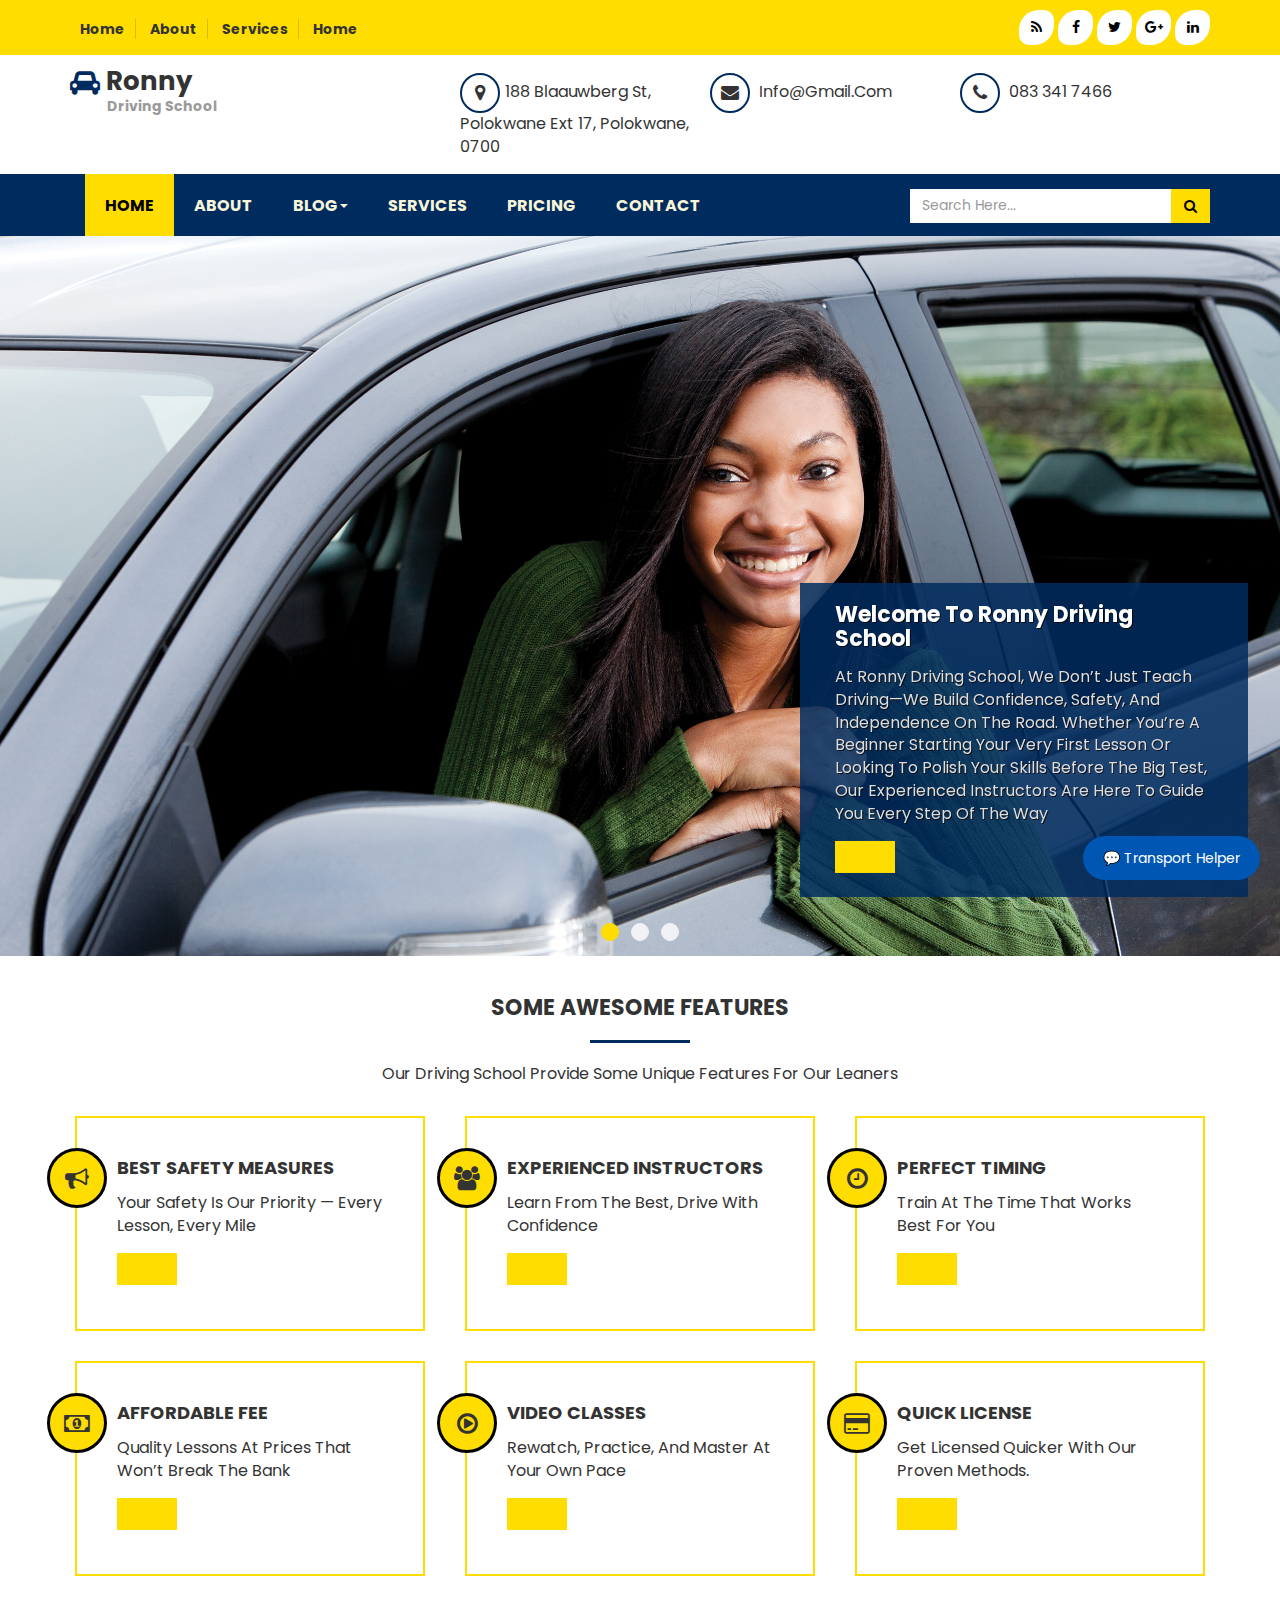
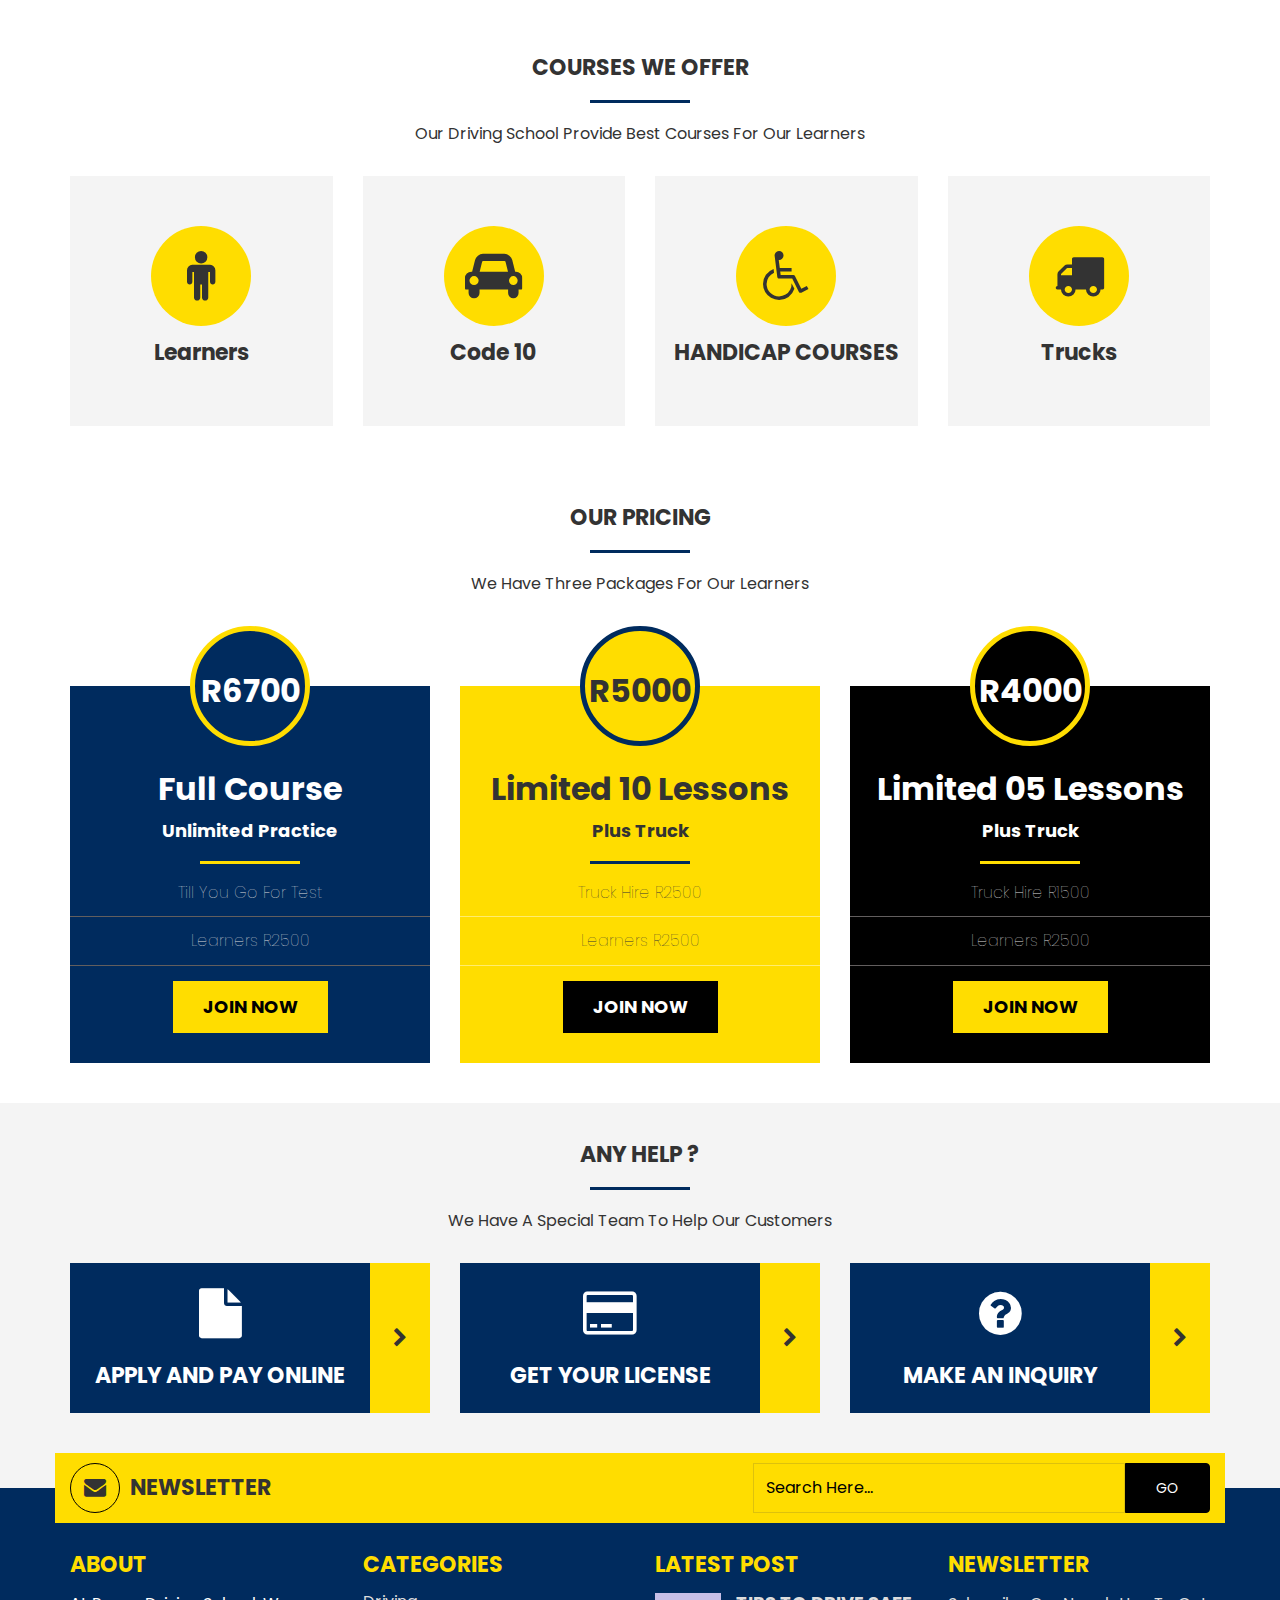
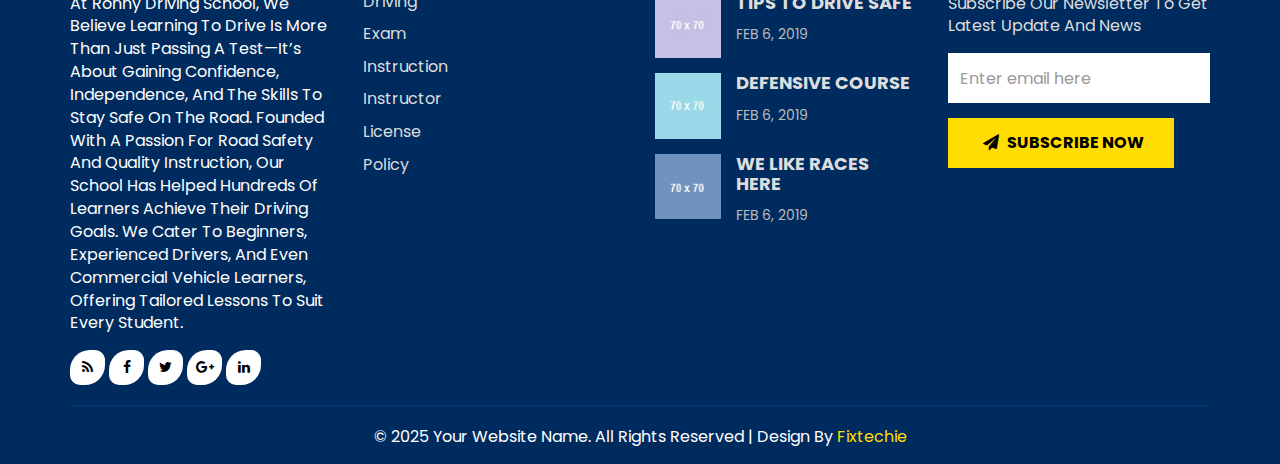
<file: index.html>
<!DOCTYPE html>
<html lang="en">
  <head>
    <meta charset="utf-8">
    <meta http-equiv="X-UA-Compatible" content="IE=edge">
    <meta name="viewport" content="width=device-width, initial-scale=1">
    <title>Ronny Driving School</title>
	<link href="css/bootstrap.min.css" rel="stylesheet">
	<link href="css/global.css" rel="stylesheet">
	<link href="css/index.css" rel="stylesheet">
	<link rel="stylesheet" type="text/css" href="css/font-awesome.min.css" />
	<link href="https://fonts.googleapis.com/css2?family=Poppins&display=swap" rel="stylesheet">
	<script src="js/jquery-2.1.1.min.js"></script>
    <script src="js/bootstrap.min.js"></script>

  </head>
<body>

<section id="top">
<div class="container">
 <div class="row">
  <div class="top_1 clearfix">
   <div class="col-sm-8">
    <div class="top_1l clearfix">
	 <ul class="mgt">
	  <li><a href="#">Home</a></li>
	  <li><a href="#">About</a></li>
	  <li><a href="#">Services</a></li>
	  <li class="border_none"><a href="#">Home</a></li>
	 </ul>
	</div>
   </div>
   <div class="col-sm-4">
    <div class="top_1r text-right clearfix">
	  <ul class="social-network social-circle mgt">
                        <li><a href="#" class="icoRss" title="Rss"><i class="fa fa-rss"></i></a></li>
                        <li><a href="#" class="icoFacebook" title="Facebook"><i class="fa fa-facebook"></i></a></li>
                        <li><a href="#" class="icoTwitter" title="Twitter"><i class="fa fa-twitter"></i></a></li>
                        <li><a href="#" class="icoGoogle" title="Google +"><i class="fa fa-google-plus"></i></a></li>
                        <li><a href="#" class="icoLinkedin" title="Linkedin"><i class="fa fa-linkedin"></i></a></li>
      </ul>
	</div>
   </div>
  </div>
 </div>
</div>
</section>

<section id="head_top">
<div class="container">
 <div class="row">
  <div class="head_top1 clearfix">
    <div class="col-sm-4">
	 <div class="head_top1l clearfix">
	  <h3 class="mgt"><a href="index.html"><i class="fa fa-car col_1"></i> Ronny<br> <span class="font_14 col_2">Driving School</span></a></h3>
	 </div>
	</div>
	<div class="col-sm-8">
	 <div class="head_top1r clearfix">
	  <div class="col-sm-4 space_left">
	   <div class="head_top1ri clearfix">
	    <p class="mgt"><i class="fa fa-map-marker"></i>188 Blaauwberg St, Polokwane Ext 17, Polokwane, 0700</p>
	   </div>
	  </div>
	  <div class="col-sm-4 space_left">
	   <div class="head_top1ri clearfix">
	    <p class="mgt"><i class="fa fa-envelope"></i>  info@gmail.com </p>
	   </div>
	  </div>
	  <div class="col-sm-4 space_left">
	   <div class="head_top1ri clearfix">
	    <p class="mgt"><i class="fa fa-phone"></i>   083 341 7466</p>
	   </div>
	  </div>
	 </div>
	</div>
  </div>
 </div>
</div>
</section>

<section id="header" class="clearfix cd-secondary-nav">
	<nav class="navbar">
		<div class="container">
		    <div class="navbar-header page-scroll">
				<button type="button" class="navbar-toggle" data-toggle="collapse" data-target="#bs-example-navbar-collapse-1">
					<span class="sr-only">Toggle navigation</span>
					<span class="icon-bar"></span>
					<span class="icon-bar"></span>
					<span class="icon-bar"></span>
				</button>
				<a class="navbar-brand" href="index.html"><i class="fa fa-car col_1"></i> DRIVING<br> <span class="font_14 col_2">Driving School</span></a>
			</div>
			<!-- Brand and toggle get grouped for better mobile display -->
			<!-- Collect the nav links, forms, and other content for toggling -->
			<div class="collapse navbar-collapse" id="bs-example-navbar-collapse-1">
			  	 <ul class="nav navbar-nav">
				<li><a class="m_tag active_tab" href="index.html">Home</a></li>
				<li><a class="m_tag" href="about.html">About</a></li>
				<li class="dropdown">
					  <a class="m_tag" href="#" data-toggle="dropdown" role="button" aria-expanded="false">Blog<span class="caret"></span></a>
					  <ul class="dropdown-menu drop_3" role="menu">
					    <li><a href="blog.html">Blog</a></li>
					  </ul>
                   </li>
				<li><a class="m_tag" href="services.html">Services</a></li>
				<li><a class="m_tag" href="pricing.html">Pricing</a></li>
				<li><a class="m_tag" href="contact.html">Contact</a></li>
			</ul>
			      <ul class="nav navbar-nav navbar-right">
				    <li><div class="input-group">
				<input type="text" class="form-control" placeholder="Search Here...">
				<span class="input-group-btn">
					<button class="btn btn-primary" type="button">
						<i class="fa fa-search"></i></button>
				</span>
		</div></li>
			      </ul>
			</div>
			<!-- /.navbar-collapse -->
		</div>
		<!-- /.container-fluid -->
	</nav>
<!DOCTYPE html>
<html lang="en">
<head>
  <meta charset="UTF-8">
  <title>Transport Helper Chatbot</title>
  <meta name="viewport" content="width=device-width, initial-scale=1.0">
  <style>
    body { font-family: 'Poppins', sans-serif; margin: 0; padding: 0; }
    #chatbotToggle {
      position: fixed;
      bottom: 20px;
      right: 20px;
      background-color: #0056b3;
      color: white;
      border: none;
      border-radius: 50px;
      padding: 12px 20px;
      cursor: pointer;
      z-index: 1000;
    }
    #chatbotWindow {
      position: fixed;
      bottom: 80px;
      right: 20px;
      width: 350px;
      max-height: 500px;
      background-color: #f4f4f4;
      border: 1px solid #ccc;
      border-radius: 10px;
      display: none;
      flex-direction: column;
      overflow: hidden;
      z-index: 999;
      box-shadow: 0 4px 12px rgba(0,0,0,0.2);
    }
    #chatHeader {
      background-color: #0056b3;
      color: white;
      padding: 10px;
      font-weight: bold;
    }
    #chatBody {
      padding: 10px;
      overflow-y: auto;
      flex-grow: 1;
    }
    .chat-option {
      background-color: #28a745;
      color: white;
      padding: 8px;
      margin: 5px 0;
      border-radius: 6px;
      cursor: pointer;
    }
    .chat-option:hover {
      background-color: #218838;
    }
    .chat-response {
      margin: 10px 0;
      font-size: 14px;
    }
    .gallery img {
      width: 100%;
      height: auto;
      margin-top: 10px;
      border-radius: 6px;
      border: 2px solid #ffc107;
    }
  </style>
</head>
<body>

<button id="chatbotToggle">💬 Transport Helper</button>

<div id="chatbotWindow">
  <div id="chatHeader">Transport Helper</div>
  <div id="chatBody">
    <div class="chat-response">Hi there! 👋 I’m here to help you with all your school and private transport needs. You can view transport details, see our vehicle gallery, or book a taxi for school or trips. How can I assist you today?</div>
    <div class="chat-option" onclick="showInfo()">View School Transport Info</div>
    <div class="chat-option" onclick="showGallery()">Vehicle Gallery</div>
    <div class="chat-option" onclick="showBooking()">Book a Ride</div>
    <div class="chat-option" onclick="showContact()">Contact Us</div>
  </div>
</div>

<script>
  const chatbotToggle = document.getElementById('chatbotToggle');
  const chatbotWindow = document.getElementById('chatbotWindow');
  const chatBody = document.getElementById('chatBody');

  chatbotToggle.onclick = () => {
    chatbotWindow.style.display = chatbotWindow.style.display === 'flex' ? 'none' : 'flex';
  };

  function showHome() {
    chatBody.innerHTML = `
      <div class="chat-response">Hi there! 👋 I’m here to help you with all your school and private transport needs. You can view transport details, see our vehicle gallery, or book a taxi for school or trips. How can I assist you today?</div>
      <div class="chat-option" onclick="showInfo()">View School Transport Info</div>
      <div class="chat-option" onclick="showGallery()">Vehicle Gallery</div>
      <div class="chat-option" onclick="showBooking()">Book a Ride</div>
      <div class="chat-option" onclick="showContact()">Contact Us</div>
    `;
  }

  function showInfo() {
    chatBody.innerHTML = `
      <div class="chat-response">We provide safe and reliable transport for students from home to school and back. Here are our routes and schedules:</div>
      <div class="chat-response">Route 1: Home A → School → Home A</div>
      <div class="chat-response">Route 2: Home B → School → Home B</div>
      <div class="chat-response">Route 3: Home C → School → Home C</div>
      <div class="chat-response">If you want detailed timings for your area, click ‘Book a Ride’ or contact us.</div>
      <div class="chat-option" onclick="showHome()">⬅️ Back</div>
    `;
  }

  function showGallery() {
    chatBody.innerHTML = `
      <div class="chat-response">
        Take a look at the vehicles your child will be traveling in or choose one for your private trip:
      </div>
      <div class="gallery">
        <img src="img/WhatsApp Image 2025-09-06 at 21.23.21.jpeg" alt="School Taxi">
        <img src="img/WhatsApp Image 2025-09-06 at 21.23.22.jpeg" alt="School Taxi">
        <img src="img/WhatsApp Image 2025-09-06 at 21.23.23.jpeg" alt="School Taxi">
        <img src="img/uu.jpeg" alt="School Taxi">
        <img src="img/y.jpeg" alt="School Taxi">
        <img src="img/rr.jpeg" alt="School Taxi">
      </div>
      <div class="chat-option" onclick="showHome()">⬅️ Back</div>
    `;
  }

  function showBooking() {
    chatBody.innerHTML = `
      <div class="chat-response">Booking is easy! Fill in the details below or call us directly:</div>
      <form onsubmit="submitBooking(event)">
        <input type="text" placeholder="Full Name" required>
        <input type="tel" placeholder="Contact Number" required>
        <input type="text" placeholder="Pick-Up Location" required>
        <input type="text" placeholder="Drop-Off Location" required>
        <input type="datetime-local" required>
        <input type="number" placeholder="Number of Passengers" min="1" required>
        <textarea placeholder="Special Requests"></textarea>
        <button type="submit">Submit Booking</button>
      </form>
      <div class="chat-response">Or call us directly at <strong>083 341 7466</strong></div>
      <div class="chat-option" onclick="showHome()">⬅️ Back</div>
    `;
  }

  function submitBooking(e) {
    e.preventDefault();
    chatBody.innerHTML = `
      <div class="chat-response">✅ Thank you! Your booking has been submitted. We’ll confirm via email or WhatsApp shortly.</div>
      <div class="chat-option" onclick="showHome()">⬅️ Back</div>
    `;
  }

  function showContact() {
    chatBody.innerHTML = `
      <div class="chat-response">Have questions or need help? Reach us anytime:</div>
      <div class="chat-response">📞 Call: <strong>083 341 7466</strong></div>
      <div class="chat-response">📧 Email: <strong>info@gmail.com</strong></div>
      <div class="chat-response">💬 WhatsApp: <a href="https://wa.me/27833417466" target="_blank">Chat Now</a></div>
      <div class="chat-option" onclick="showHome()">⬅️ Back</div>
    `;
  }

  // Load home screen on page load
  showHome();
</script>

</body>
</html>	
	</section>
	
<section id="center" class="center_home clearfix"> 
 <div class="carousel fade-carousel slide" data-ride="carousel" data-interval="4000" id="bs-carousel">
	  <!-- Overlay -->
	  <div class="overlay"></div>
	
	  <!-- Indicators -->
	  <ol class="carousel-indicators">
		<li data-target="#bs-carousel" data-slide-to="0" class="active"></li>
		<li data-target="#bs-carousel" data-slide-to="1" class=""></li>
		<li data-target="#bs-carousel" data-slide-to="2" class=""></li>
	  </ol>
	  
	 <div class="carousel-inner">
  <div class="item slides active">
    <img src="img/pic 2.jpg" alt="Slide 1" class="img-responsive">
    <div class="hero clearfix">
      <div class="col-sm-12">
        <h4 class="mgt col">Welcome to Ronny Driving School</h4>
        <p class="col_3">At Ronny Driving School, we don’t just teach driving—we build confidence, safety, and independence on the road. Whether you’re a beginner starting your very first lesson or looking to polish your skills before the big test, our experienced instructors are here to guide you every step of the way</p>
        <h5><a class="button" href="#"></a></h5>
      </div>
    </div>
  </div>

  <div class="item slides">
    <img src="img/pic 2.jpg" alt="Slide 2" class="img-responsive">
    <div class="hero clearfix">
      <div class="col-sm-12">
        <h4 class="mgt col">Your Journey Starts Here</h4>
        <p class="col_3">earning to drive is more than just getting a license—it’s about gaining confidence, freedom, and independence. At Ronny Driving School, we make every lesson simple, safe, and stress-free.</p>
        <h5><a class="button" href="#"></a></h5>
      </div>
    </div>
  </div>

  <div class="item slides">
    <img src="img/Pic 1.jpg" alt="Slide 3" class="img-responsive">
    <div class="hero clearfix">
      <div class="col-sm-12">
        <h4 class="mgt col">Contact Us Now!</h4>
        <p class="col_3">With our patient instructors, modern vehicles, and step-by-step training, you’ll feel ready for any road ahead. Whether it’s your very first time behind the wheel or your final practice before the test, we’re here to help you succeed.</p>
        <h5><a class="button" href="#"></a></h5>
      </div>
    </div>
  </div>
</div>
</section>

<section id="feature">
<div class="container">
 <div class="row">
   <div class="feature_1 text-center clearfix">
    <div class="col-sm-12">
	  <h4 class="mgt">SOME AWESOME FEATURES</h4>
	  <hr class="hr_1">
	  <p>Our Driving School Provide Some Unique Features For Our Leaners</p>
	</div>
   </div>
   <div class="feature_2 clearfix">
    <div class="col-sm-4">
      <div class="feature_2i clearfix">
	   <div class="feature_2i1 clearfix">
	    <h5 class="mgt">BEST SAFETY MEASURES</h5>
		<p>Your safety is our priority — every lesson, every mile</p>
		<h6><a class="button bold" href="#"></a></h6>
	   </div>
	   <div class="feature_2i2 clearfix">
	    <span><i class="fa fa-bullhorn"></i></span>
	   </div>
	  </div>
	</div>
	<div class="col-sm-4">
      <div class="feature_2i clearfix">
	   <div class="feature_2i1 clearfix">
	    <h5 class="mgt">EXPERIENCED INSTRUCTORS</h5>
		<p>Learn from the best, drive with confidence</p>
		<h6><a class="button bold" href="#"></a></h6>
	   </div>
	   <div class="feature_2i2 clearfix">
	    <span><i class="fa fa-users"></i></span>
	   </div>
	  </div>
	</div>
	<div class="col-sm-4">
      <div class="feature_2i clearfix">
	   <div class="feature_2i1 clearfix">
	    <h5 class="mgt">PERFECT TIMING</h5>
		<p>Train at the time that works best for you</p>
		<h6><a class="button bold" href="#"></a></h6>
	   </div>
	   <div class="feature_2i2 clearfix">
	    <span><i class="fa fa-clock-o"></i></span>
	   </div>
	  </div>
	</div>
   </div>
   <div class="feature_2 clearfix">
    <div class="col-sm-4">
      <div class="feature_2i clearfix">
	   <div class="feature_2i1 clearfix">
	    <h5 class="mgt">AFFORDABLE FEE</h5>
		<p>Quality lessons at prices that won’t break the bank</p>
		<h6><a class="button bold" href="#"></a></h6>
	   </div>
	   <div class="feature_2i2 clearfix">
	    <span><i class="fa fa-money"></i></span>
	   </div>
	  </div>
	</div>
	<div class="col-sm-4">
      <div class="feature_2i clearfix">
	   <div class="feature_2i1 clearfix">
	    <h5 class="mgt">VIDEO CLASSES</h5>
		<p>Rewatch, practice, and master at your own pace</p>
		<h6><a class="button bold" href="#"></a></h6>
	   </div>
	   <div class="feature_2i2 clearfix">
	    <span><i class="fa fa-play-circle-o"></i></span>
	   </div>
	  </div>
	</div>
	<div class="col-sm-4">
      <div class="feature_2i clearfix">
	   <div class="feature_2i1 clearfix">
	    <h5 class="mgt">QUICK LICENSE</h5>
		<p>Get licensed quicker with our proven methods.</p>
		<h6><a class="button bold" href="#"></a></h6>
	   </div>
	   <div class="feature_2i2 clearfix">
	    <span><i class="fa fa-credit-card"></i></span>
	   </div>
	  </div>
	</div>
   </div>
 </div>
</div>
</section>


<section id="courses">
<div class="container">
 <div class="row">
  <div class="feature_1 text-center clearfix">
    <div class="col-sm-12">
	  <h4 class="mgt">COURSES WE OFFER</h4>
	  <hr class="hr_1">
	  <p>Our Driving School Provide Best Courses For Our Learners</p>
	</div>
   </div>
  <div class="courses_1 clearfix">
   <div class="col-sm-3">
    <div class="courses_1i clearfix">
	 <div class="courses_1i1 text-center clearfix">
	   <span><i class="fa fa-male"></i></span>
	   <h4>Learners</h4>
	 </div>
	 <div class="courses_1i2 clearfix">
	   <h4 class="mgt">Learners</h4>
	   <p>Step-by-step guidance for first-time drivers.</p>
	   <h5><a href="#">APPLY NOW <i class="fa fa-long-arrow-right"></i></a></h5>
	 </div>
	</div>
   </div>
   <div class="col-sm-3">
    <div class="courses_1i clearfix">
	 <div class="courses_1i1 text-center clearfix">
	   <span><i class="fa fa-car"></i></span>
	   <h4>Code 10</h4>
	 </div>
	 <div class="courses_1i2 clearfix">
	   <h4 class="mgt">Code 10</h4>
	   <p>Master Code 10 driving with ease and confidence</p>
	   <h5><a href="#">APPLY NOW <i class="fa fa-long-arrow-right"></i></a></h5>
	 </div>
	</div>
   </div>
   <div class="col-sm-3">
    <div class="courses_1i clearfix">
	 <div class="courses_1i1 text-center clearfix">
	   <span><i class="fa fa-wheelchair"></i></span>
	   <h4>HANDICAP COURSES</h4>
	 </div>
	 <div class="courses_1i2 clearfix">
	   <h4 class="mgt">HANDICAP COURSES</h4>
	   <p></p>
	   <h5><a href="#">APPLY NOW <i class="fa fa-long-arrow-right"></i></a></h5>
	 </div>
	</div>
   </div>
   <div class="col-sm-3">
    <div class="courses_1i clearfix">
	 <div class="courses_1i1 text-center clearfix">
	   <span><i class="fa fa-truck"></i></span>
	   <h4>Trucks</h4>
	 </div>
	 <div class="courses_1i2 clearfix">
	   <h4 class="mgt">Trucks</h4>
	   <p></p>
	   <h5><a href="#">APPLY NOW <i class="fa fa-long-arrow-right"></i></a></h5>
	 </div>
	</div>
   </div>
  </div>
 </div>
</div>
</section>


<section id="pricing">
<div class="container">
 <div class="row">
  <div class="feature_1 text-center clearfix">
    <div class="col-sm-12">
	  <h4 class="mgt">OUR PRICING</h4>
	  <hr class="hr_1">
	  <p>We have Three Packages For Our learners</p>
	</div>
   </div>
  <div class="pricing_1 clearfix">
   <div class="col-sm-4">
    <div class="pricing_1i text-center clearfix">
	 <div class="pricing_1i1 pricing_1ibg clearfix">
	  <h3 class="mgt col">Full Course</h3>
	  <h5 class="col">Unlimited practice</h5>
	  <hr class="hr_2">
	  <h6 class="col_3 normal">till you go for test</h6>
	 <h6 class="col_3 normal">Learners R2500</h6>
	  
	  <h5><a href="#" class="button">JOIN NOW</a></h5>
	 </div>
	 <div class="pricing_1i2 clearfix">
	  <h3 class="mgt col">R6700</h3>
	 </div>
	</div>
   </div>
   <div class="col-sm-4">
    <div class="pricing_1i text-center clearfix">
	 <div class="pricing_1i1 pricing_1ibg1 clearfix">
	  <h3 class="mgt">Limited 10 Lessons</h3>
	  <h5>Plus Truck</h5>
	  <hr class="hr_1">
	  <h6 class="normal">Truck hire R2500</h6>
	  <h6 class="normal">Learners R2500</h6>
	 
	 
	  <h5><a href="#" class="button_1">JOIN NOW</a></h5>
	 </div>
	 <div class="pricing_1i2 pricing_1i2bg clearfix">
	  <h3 class="mgt">R5000</h3>
	 </div>
	</div>
   </div>
   <div class="col-sm-4">
    <div class="pricing_1i text-center clearfix">
	 <div class="pricing_1i1 pricing_1ibg2 clearfix">
	  <h3 class="mgt col">Limited 05 Lessons</h3>
	  <h5 class="col">Plus Truck</h5>
	  <hr class="hr_2">
	  <h6 class="col_3 normal">Truck Hire R1500</h6>
	  <h6 class="col_3 normal">Learners R2500</h6>
	
	  <h5><a href="#" class="button">JOIN NOW</a></h5>
	 </div>
	 <div class="pricing_1i2 pricing_1i2bg1 clearfix">
	  <h3 class="mgt col">R4000</h3>
	 </div>
	</div>
   </div>
  </div>
 </div>
</div>
</section>

<section id="help">
<div class="container">
 <div class="row">
  <div class="feature_1 text-center clearfix">
    <div class="col-sm-12">
	  <h4 class="mgt">ANY HELP ?</h4>
	  <hr class="hr_1">
	  <p>We Have A Special Team To Help Our Customers</p>
	</div>
   </div>
  <div class="help_1 clearfix">
    <div class="col-sm-4">
	 <div class="help_1i clearfix">
	  <div class="col-sm-10 space_all col-xs-10">
	   <div class="help_1il text-center clearfix">
	    <span class="col"><i class="fa fa-file"></i></span>
		<h4 class="col">APPLY AND PAY ONLINE</h4>
	   </div>
	  </div>
	  <div class="col-sm-2 space_all col-xs-2">
	   <div class="help_1ir text-center clearfix">
	    <span><a href="#"><i class="fa fa-chevron-right"></i></a></span>
	   </div>
	  </div>
	 </div>
	</div>
	<div class="col-sm-4">
	 <div class="help_1i clearfix">
	  <div class="col-sm-10 space_all col-xs-10">
	   <div class="help_1il text-center clearfix">
	    <span class="col"><i class="fa fa-credit-card"></i></span>
		<h4 class="col">GET YOUR LICENSE</h4>
	   </div>
	  </div>
	  <div class="col-sm-2 space_all col-xs-2">
	   <div class="help_1ir text-center clearfix">
	    <span><a href="#"><i class="fa fa-chevron-right"></i></a></span>
	   </div>
	  </div>
	 </div>
	</div>
	<div class="col-sm-4">
	 <div class="help_1i clearfix">
	  <div class="col-sm-10 space_all col-xs-10">
	   <div class="help_1il text-center clearfix">
	    <span class="col"><i class="fa fa-question-circle"></i></span>
		<h4 class="col">MAKE AN INQUIRY</h4>
	   </div>
	  </div>
	  <div class="col-sm-2 space_all col-xs-2">
	   <div class="help_1ir text-center clearfix">
	    <span><a href="#"><i class="fa fa-chevron-right"></i></a></span>
	   </div>
	  </div>
	 </div>
	</div>
  </div>
 </div>
</div>
</section>

<section id="footer">
<div class="container">
 <div class="row">
  <div class="footer_1 clearfix">
   <div class="col-sm-7">
    <div class="footer_1l clearfix">
	 <h4 class="mgt"><i class="fa fa-envelope"></i> NEWSLETTER</h4>
	</div>
   </div>
   <div class="col-sm-5">
    <div class="footer_1r clearfix">
	  <div class="input-group">
				<input type="text" class="form-control" placeholder="Search Here...">
				<span class="input-group-btn">
					<button class="btn btn-primary" type="button">
						GO</button>
				</span>
		</div>
	</div>
   </div>
  </div>
  <div class="footer_2 clearfix">
    <div class="col-sm-3">
	 <div class="footer_2i clearfix">
	  <h4 class="col mgt">ABOUT</h4>
	  <p class="col">At Ronny Driving School, we believe learning to drive is more than just passing a test—it’s about gaining confidence, independence, and the skills to stay safe on the road.

Founded with a passion for road safety and quality instruction, our school has helped hundreds of learners achieve their driving goals. We cater to beginners, experienced drivers, and even commercial vehicle learners, offering tailored lessons to suit every student.</p>
	  <ul class="social-network social-circle">
                        <li><a href="#" class="icoRss" title="Rss"><i class="fa fa-rss"></i></a></li>
                        <li><a href="#" class="icoFacebook" title="Facebook"><i class="fa fa-facebook"></i></a></li>
                        <li><a href="#" class="icoTwitter" title="Twitter"><i class="fa fa-twitter"></i></a></li>
                        <li><a href="#" class="icoGoogle" title="Google +"><i class="fa fa-google-plus"></i></a></li>
                        <li><a href="#" class="icoLinkedin" title="Linkedin"><i class="fa fa-linkedin"></i></a></li>
      </ul>
	 </div>
	</div>
	<div class="col-sm-3">
	 <div class="footer_2i clearfix">
	  <h4 class="col mgt">CATEGORIES</h4>
	  <h6 class="col-sm-12 col-xs-6 space_left"><a href="#">Driving</a></h6>
	  <h6 class="col-sm-12 col-xs-6 space_left"><a href="#">Exam</a></h6>
	  <h6 class="col-sm-12 col-xs-6 space_left"><a href="#">Instruction</a></h6>
	  <h6 class="col-sm-12 col-xs-6 space_left"><a href="#">Instructor</a></h6>
	  <h6 class="col-sm-12 col-xs-6 space_left"><a href="#">License</a></h6>
	  <h6 class="col-sm-12 col-xs-6 space_left"><a href="#">Policy</a></h6>
	 </div>
	</div>
	<div class="col-sm-3">
	 <div class="footer_2i1 clearfix">
	  <h4 class="col mgt">LATEST POST</h4>
      <div class="footer_2i1i clearfix">
	   <div class="col-sm-3 space_all col-xs-3">
	     <div class="footer_2i1il clearfix">
		  <a href="#"><img src="img/8.jpg" class="iw" alt="abc"></a>
		 </div>
	   </div>
	   <div class="col-sm-9 space_right col-xs-9">
	     <div class="footer_2i1ir clearfix">
		  <h5 class="mgt"><a class="col_3" href="#">TIPS TO DRIVE SAFE</a></h5>
		  <h6 class="col">FEB 6, 2019</h6>
		 </div>
	   </div>
	  </div>
	  <div class="footer_2i1i clearfix">
	   <div class="col-sm-3 space_all col-xs-3">
	     <div class="footer_2i1il clearfix">
		  <a href="#"><img src="img/9.jpg" class="iw" alt="abc"></a>
		 </div>
	   </div>
	   <div class="col-sm-9 space_right col-xs-9">
	     <div class="footer_2i1ir clearfix">
		  <h5 class="mgt"><a class="col_3" href="#">DEFENSIVE COURSE</a></h5>
		  <h6 class="col">FEB 6, 2019</h6>
		 </div>
	   </div>
	  </div>
	  <div class="footer_2i1i clearfix">
	   <div class="col-sm-3 space_all col-xs-3">
	     <div class="footer_2i1il clearfix">
		  <a href="#"><img src="img/10.jpg" class="iw" alt="abc"></a>
		 </div>
	   </div>
	   <div class="col-sm-9 space_right col-xs-9">
	     <div class="footer_2i1ir clearfix">
		  <h5 class="mgt"><a class="col_3" href="#">WE LIKE RACES HERE</a></h5>
		  <h6 class="col">FEB 6, 2019</h6>
		 </div>
	   </div>
	  </div>
	 </div>
	</div>
	<div class="col-sm-3">
	 <div class="footer_2i1 clearfix">
	  <h4 class="col mgt big">Newsletter</h4>
      <p class="col_3">Subscribe Our Newsletter To Get Latest Update And News</p>
	  <input class="form-control" placeholder="Enter email here" type="text">
	   <h6 class="big"><a class="button" href="#"><i class="fa fa-paper-plane"></i> Subscribe Now</a></h6>
	 </div>
	</div>
  </div>
  <div class="footer_3 text-center clearfix">
   <div class="col-sm-12">
     <hr>
     <p class="mgt col">© 2025 Your Website Name. All Rights Reserved | Design by <a class="col_4" href="http://www.templateonweb.com">Fixtechie</a></p>
   </div>
  </div>
 </div>
</div>
</section>

<script>
$(document).ready(function(){
	/*****Fixed Menu******/
	var secondaryNav = $('.cd-secondary-nav'),
	   secondaryNavTopPosition = secondaryNav.offset().top;
	   navbar_height = document.querySelector('.navbar').offsetHeight;
	   
		$(window).on('scroll', function(){
		    if($(window).scrollTop() > secondaryNavTopPosition + navbar_height ) {
				secondaryNav.addClass('is-fixed');	
				document.body.style.paddingTop = navbar_height + 'px';
				
			} else {
				secondaryNav.removeClass('is-fixed');
				document.body.style.paddingTop = '0'
			}
		});	
		
});
</script>

</body>
 
</html>
</file>
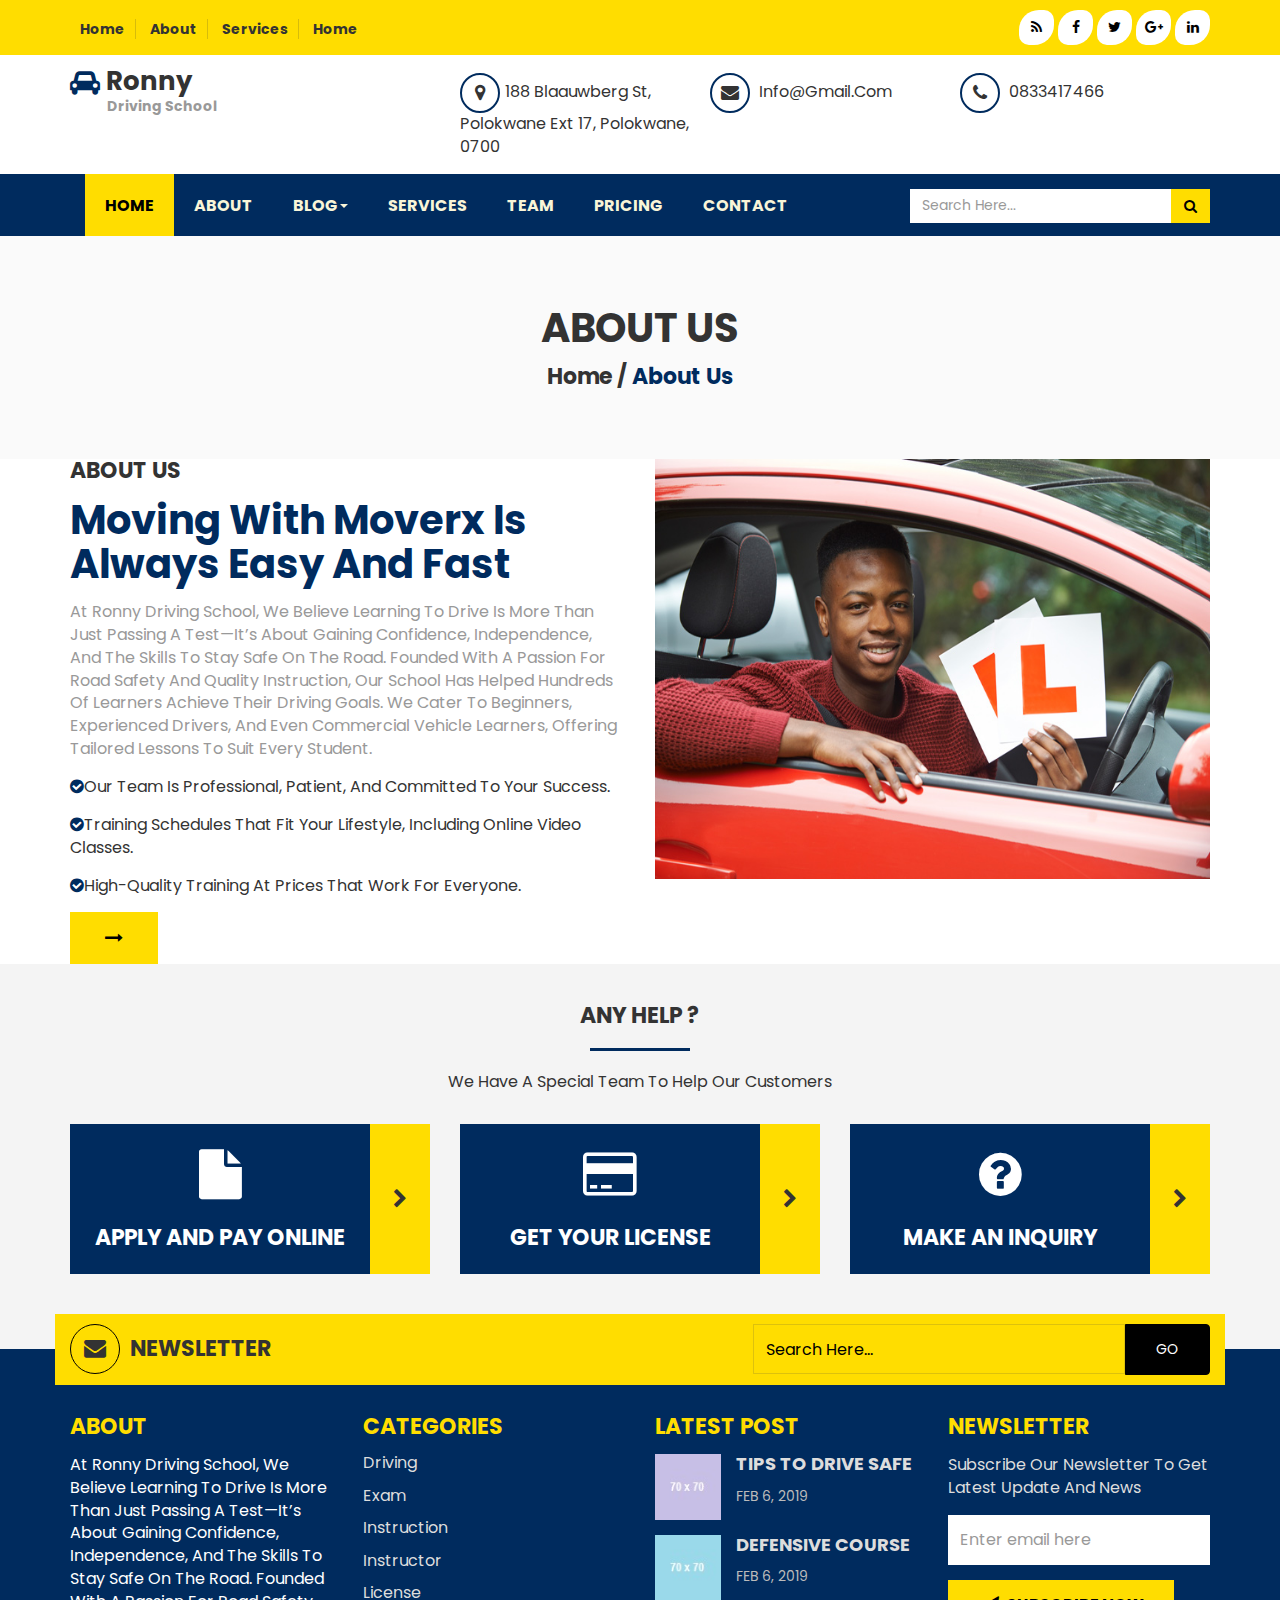
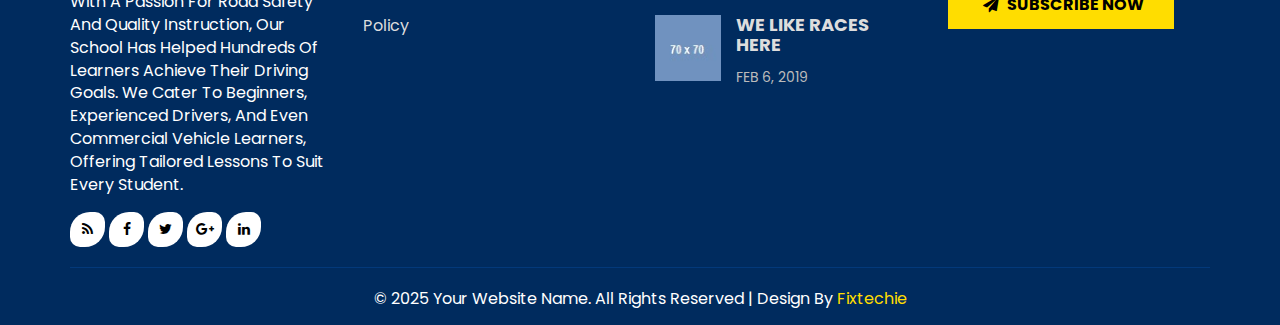
<file: about.html>
<!DOCTYPE html>
<html lang="en">
  <head>
    <meta charset="utf-8">
    <meta http-equiv="X-UA-Compatible" content="IE=edge">
    <meta name="viewport" content="width=device-width, initial-scale=1">
    <title>Ronny Driving School</title>
	<link href="css/bootstrap.min.css" rel="stylesheet">
	<link href="css/global.css" rel="stylesheet">
	<link href="css/index.css" rel="stylesheet">
	<link rel="stylesheet" type="text/css" href="css/font-awesome.min.css" />
	<link href="https://fonts.googleapis.com/css2?family=Poppins&display=swap" rel="stylesheet">
	<script src="js/jquery-2.1.1.min.js"></script>
    <script src="js/bootstrap.min.js"></script>

  </head>
<body>

<section id="top">
<div class="container">
 <div class="row">
  <div class="top_1 clearfix">
   <div class="col-sm-8">
    <div class="top_1l clearfix">
	 <ul class="mgt">
	  <li><a href="#">Home</a></li>
	  <li><a href="#">About</a></li>
	  <li><a href="#">Services</a></li>
	  <li class="border_none"><a href="#">Home</a></li>
	 </ul>
	</div>
   </div>
   <div class="col-sm-4">
    <div class="top_1r text-right clearfix">
	  <ul class="social-network social-circle mgt">
                        <li><a href="#" class="icoRss" title="Rss"><i class="fa fa-rss"></i></a></li>
                        <li><a href="#" class="icoFacebook" title="Facebook"><i class="fa fa-facebook"></i></a></li>
                        <li><a href="#" class="icoTwitter" title="Twitter"><i class="fa fa-twitter"></i></a></li>
                        <li><a href="#" class="icoGoogle" title="Google +"><i class="fa fa-google-plus"></i></a></li>
                        <li><a href="#" class="icoLinkedin" title="Linkedin"><i class="fa fa-linkedin"></i></a></li>
      </ul>
	</div>
   </div>
  </div>
 </div>
</div>
</section>

<section id="head_top">
<div class="container">
 <div class="row">
  <div class="head_top1 clearfix">
    <div class="col-sm-4">
	 <div class="head_top1l clearfix">
	  <h3 class="mgt"><a href="index.html"><i class="fa fa-car col_1"></i> Ronny<br> <span class="font_14 col_2">Driving School</span></a></h3>
	 </div>
	</div>
	<div class="col-sm-8">
	 <div class="head_top1r clearfix">
	  <div class="col-sm-4 space_left">
	   <div class="head_top1ri clearfix">
	    <p class="mgt"><i class="fa fa-map-marker"></i>188 Blaauwberg St, Polokwane Ext 17, Polokwane, 0700</p>
	   </div>
	  </div>
	  <div class="col-sm-4 space_left">
	   <div class="head_top1ri clearfix">
	    <p class="mgt"><i class="fa fa-envelope"></i>  info@gmail.com </p>
	   </div>
	  </div>
	  <div class="col-sm-4 space_left">
	   <div class="head_top1ri clearfix">
	    <p class="mgt"><i class="fa fa-phone"></i>   0833417466</p>
	   </div>
	  </div>
	 </div>
	</div>
  </div>
 </div>
</div>
</section>

<section id="header" class="clearfix cd-secondary-nav">
	<nav class="navbar">
		<div class="container">
		    <div class="navbar-header page-scroll">
				<button type="button" class="navbar-toggle" data-toggle="collapse" data-target="#bs-example-navbar-collapse-1">
					<span class="sr-only">Toggle navigation</span>
					<span class="icon-bar"></span>
					<span class="icon-bar"></span>
					<span class="icon-bar"></span>
				</button>
				<a class="navbar-brand" href="index.html"><i class="fa fa-car col_1"></i> DRIVING<br> <span class="font_14 col_2">Driving School</span></a>
			</div>
			<!-- Brand and toggle get grouped for better mobile display -->
			<!-- Collect the nav links, forms, and other content for toggling -->
			<div class="collapse navbar-collapse" id="bs-example-navbar-collapse-1">
			  	 <ul class="nav navbar-nav">
				<li><a class="m_tag active_tab" href="index.html">Home</a></li>
				<li><a class="m_tag" href="about.html">About</a></li>
				<li class="dropdown">
					  <a class="m_tag" href="#" data-toggle="dropdown" role="button" aria-expanded="false">Blog<span class="caret"></span></a>
					  <ul class="dropdown-menu drop_3" role="menu">
					    <li><a href="blog.html">Blog</a></li>
						<li><a class="border_none" href="blog_detail.html">Blog Detail</a></li>
					  </ul>
                   </li>
				<li><a class="m_tag" href="services.html">Services</a></li>
				<li><a class="m_tag" href="team.html">Team</a></li>
				<li><a class="m_tag" href="pricing.html">Pricing</a></li>
				<li><a class="m_tag" href="contact.html">Contact</a></li>
			</ul>
			      <ul class="nav navbar-nav navbar-right">
				    <li><div class="input-group">
				<input type="text" class="form-control" placeholder="Search Here...">
				<span class="input-group-btn">
					<button class="btn btn-primary" type="button">
						<i class="fa fa-search"></i></button>
				</span>
		</div></li>
			      </ul>
			</div>
			<!-- /.navbar-collapse -->
		</div>
		<!-- /.container-fluid -->
	</nav>
	
	</section>
<section id="center" class="center_o clearfix">
 <div class="container">
   <div class="row">
    <div class="col-sm-12">
	 <div class="center_o1 text-center">
	   <h2 class="mgt big">About Us</h2>
	   <h4><a href="#">Home</a> / <span class="col_1">About Us</span></h4>
	 </div>
	</div>
   </div>
  </div>
</section>

<section id="about_h" class="clearfix">
 <div class="container">
  <div class="row">
   <div class="about_h1 clearfix">
    <div class="col-sm-6">
	 <div class="about_h1r clearfix">
	  <h4 class="mgt">ABOUT US</h4>
	  <h2 class="col_1">Moving With Moverx Is <br> Always Easy And Fast</h2>
	  <p class="col_2">At Ronny Driving School, we believe learning to drive is more than just passing a test—it’s about gaining confidence, independence, and the skills to stay safe on the road.

Founded with a passion for road safety and quality instruction, our school has helped hundreds of learners achieve their driving goals. We cater to beginners, experienced drivers, and even commercial vehicle learners, offering tailored lessons to suit every student.</p>
	   <p><i class="fa fa-check-circle col_1"></i>Our team is professional, patient, and committed to your success.</p>
	   <p><i class="fa fa-check-circle col_1"></i>Training schedules that fit your lifestyle, including online video classes.</p>
	   <p><i class="fa fa-check-circle col_1"></i>High-quality training at prices that work for everyone.</p>
	   <h5 class="big"><a class="button" href="#"><i class="fa fa-long-arrow-right"></i></a></h5>
	 </div>
	</div>
    <div class="col-sm-6">
	 <div class="about_h1l clearfix">
	   <div class="grid clearfix">
		  <figure class="effect-jazz">
			<a href="#"><img src="img/pic 3.jpg" height="420" class="iw" alt="img25"></a>
		  </figure>
	  </div>
	 </div>
	</div>
   </div>
  </div>
 </div>	
</section>




<section id="help">
<div class="container">
 <div class="row">
  <div class="feature_1 text-center clearfix">
    <div class="col-sm-12">
	  <h4 class="mgt">ANY HELP ?</h4>
	  <hr class="hr_1">
	  <p>We Have A Special Team To Help Our Customers</p>
	</div>
   </div>
  <div class="help_1 clearfix">
    <div class="col-sm-4">
	 <div class="help_1i clearfix">
	  <div class="col-sm-10 space_all col-xs-10">
	   <div class="help_1il text-center clearfix">
	    <span class="col"><i class="fa fa-file"></i></span>
		<h4 class="col">APPLY AND PAY ONLINE</h4>
	   </div>
	  </div>
	  <div class="col-sm-2 space_all col-xs-2">
	   <div class="help_1ir text-center clearfix">
	    <span><a href="#"><i class="fa fa-chevron-right"></i></a></span>
	   </div>
	  </div>
	 </div>
	</div>
	<div class="col-sm-4">
	 <div class="help_1i clearfix">
	  <div class="col-sm-10 space_all col-xs-10">
	   <div class="help_1il text-center clearfix">
	    <span class="col"><i class="fa fa-credit-card"></i></span>
		<h4 class="col">GET YOUR LICENSE</h4>
	   </div>
	  </div>
	  <div class="col-sm-2 space_all col-xs-2">
	   <div class="help_1ir text-center clearfix">
	    <span><a href="#"><i class="fa fa-chevron-right"></i></a></span>
	   </div>
	  </div>
	 </div>
	</div>
	<div class="col-sm-4">
	 <div class="help_1i clearfix">
	  <div class="col-sm-10 space_all col-xs-10">
	   <div class="help_1il text-center clearfix">
	    <span class="col"><i class="fa fa-question-circle"></i></span>
		<h4 class="col">MAKE AN INQUIRY</h4>
	   </div>
	  </div>
	  <div class="col-sm-2 space_all col-xs-2">
	   <div class="help_1ir text-center clearfix">
	    <span><a href="#"><i class="fa fa-chevron-right"></i></a></span>
	   </div>
	  </div>
	 </div>
	</div>
  </div>
 </div>
</div>
</section>

<section id="footer">
<div class="container">
 <div class="row">
  <div class="footer_1 clearfix">
   <div class="col-sm-7">
    <div class="footer_1l clearfix">
	 <h4 class="mgt"><i class="fa fa-envelope"></i> NEWSLETTER</h4>
	</div>
   </div>
   <div class="col-sm-5">
    <div class="footer_1r clearfix">
	  <div class="input-group">
				<input type="text" class="form-control" placeholder="Search Here...">
				<span class="input-group-btn">
					<button class="btn btn-primary" type="button">
						GO</button>
				</span>
		</div>
	</div>
   </div>
  </div>
  <div class="footer_2 clearfix">
    <div class="col-sm-3">
	 <div class="footer_2i clearfix">
	  <h4 class="col mgt">ABOUT</h4>
	  <p class="col">At Ronny Driving School, we believe learning to drive is more than just passing a test—it’s about gaining confidence, independence, and the skills to stay safe on the road.

Founded with a passion for road safety and quality instruction, our school has helped hundreds of learners achieve their driving goals. We cater to beginners, experienced drivers, and even commercial vehicle learners, offering tailored lessons to suit every student.</p>
	  <ul class="social-network social-circle">
                        <li><a href="#" class="icoRss" title="Rss"><i class="fa fa-rss"></i></a></li>
                        <li><a href="#" class="icoFacebook" title="Facebook"><i class="fa fa-facebook"></i></a></li>
                        <li><a href="#" class="icoTwitter" title="Twitter"><i class="fa fa-twitter"></i></a></li>
                        <li><a href="#" class="icoGoogle" title="Google +"><i class="fa fa-google-plus"></i></a></li>
                        <li><a href="#" class="icoLinkedin" title="Linkedin"><i class="fa fa-linkedin"></i></a></li>
      </ul>
	 </div>
	</div>
	<div class="col-sm-3">
	 <div class="footer_2i clearfix">
	  <h4 class="col mgt">CATEGORIES</h4>
	  <h6 class="col-sm-12 col-xs-6 space_left"><a href="#">Driving</a></h6>
	  <h6 class="col-sm-12 col-xs-6 space_left"><a href="#">Exam</a></h6>
	  <h6 class="col-sm-12 col-xs-6 space_left"><a href="#">Instruction</a></h6>
	  <h6 class="col-sm-12 col-xs-6 space_left"><a href="#">Instructor</a></h6>
	  <h6 class="col-sm-12 col-xs-6 space_left"><a href="#">License</a></h6>
	  <h6 class="col-sm-12 col-xs-6 space_left"><a href="#">Policy</a></h6>
	 </div>
	</div>
	<div class="col-sm-3">
	 <div class="footer_2i1 clearfix">
	  <h4 class="col mgt">LATEST POST</h4>
      <div class="footer_2i1i clearfix">
	   <div class="col-sm-3 space_all col-xs-3">
	     <div class="footer_2i1il clearfix">
		  <a href="#"><img src="img/8.jpg" class="iw" alt="abc"></a>
		 </div>
	   </div>
	   <div class="col-sm-9 space_right col-xs-9">
	     <div class="footer_2i1ir clearfix">
		  <h5 class="mgt"><a class="col_3" href="#">TIPS TO DRIVE SAFE</a></h5>
		  <h6 class="col">FEB 6, 2019</h6>
		 </div>
	   </div>
	  </div>
	  <div class="footer_2i1i clearfix">
	   <div class="col-sm-3 space_all col-xs-3">
	     <div class="footer_2i1il clearfix">
		  <a href="#"><img src="img/9.jpg" class="iw" alt="abc"></a>
		 </div>
	   </div>
	   <div class="col-sm-9 space_right col-xs-9">
	     <div class="footer_2i1ir clearfix">
		  <h5 class="mgt"><a class="col_3" href="#">DEFENSIVE COURSE</a></h5>
		  <h6 class="col">FEB 6, 2019</h6>
		 </div>
	   </div>
	  </div>
	  <div class="footer_2i1i clearfix">
	   <div class="col-sm-3 space_all col-xs-3">
	     <div class="footer_2i1il clearfix">
		  <a href="#"><img src="img/10.jpg" class="iw" alt="abc"></a>
		 </div>
	   </div>
	   <div class="col-sm-9 space_right col-xs-9">
	     <div class="footer_2i1ir clearfix">
		  <h5 class="mgt"><a class="col_3" href="#">WE LIKE RACES HERE</a></h5>
		  <h6 class="col">FEB 6, 2019</h6>
		 </div>
	   </div>
	  </div>
	 </div>
	</div>
	<div class="col-sm-3">
	 <div class="footer_2i1 clearfix">
	  <h4 class="col mgt big">Newsletter</h4>
      <p class="col_3">Subscribe Our Newsletter To Get Latest Update And News</p>
	  <input class="form-control" placeholder="Enter email here" type="text">
	   <h6 class="big"><a class="button" href="#"><i class="fa fa-paper-plane"></i> Subscribe Now</a></h6>
	 </div>
	</div>
  </div>
  <div class="footer_3 text-center clearfix">
   <div class="col-sm-12">
     <hr>
     <p class="mgt col">© 2025 Your Website Name. All Rights Reserved | Design by <a class="col_4" href="http://www.templateonweb.com">Fixtechie</a></p>
   </div>
  </div>
 </div>
</div>
</section>

<script>
$(document).ready(function(){
	/*****Fixed Menu******/
	var secondaryNav = $('.cd-secondary-nav'),
	   secondaryNavTopPosition = secondaryNav.offset().top;
	   navbar_height = document.querySelector('.navbar').offsetHeight;
	   
		$(window).on('scroll', function(){
		    if($(window).scrollTop() > secondaryNavTopPosition + navbar_height ) {
				secondaryNav.addClass('is-fixed');	
				document.body.style.paddingTop = navbar_height + 'px';
				
			} else {
				secondaryNav.removeClass('is-fixed');
				document.body.style.paddingTop = '0'
			}
		});	
		
});
</script>

</body>
 
</html>
</file>
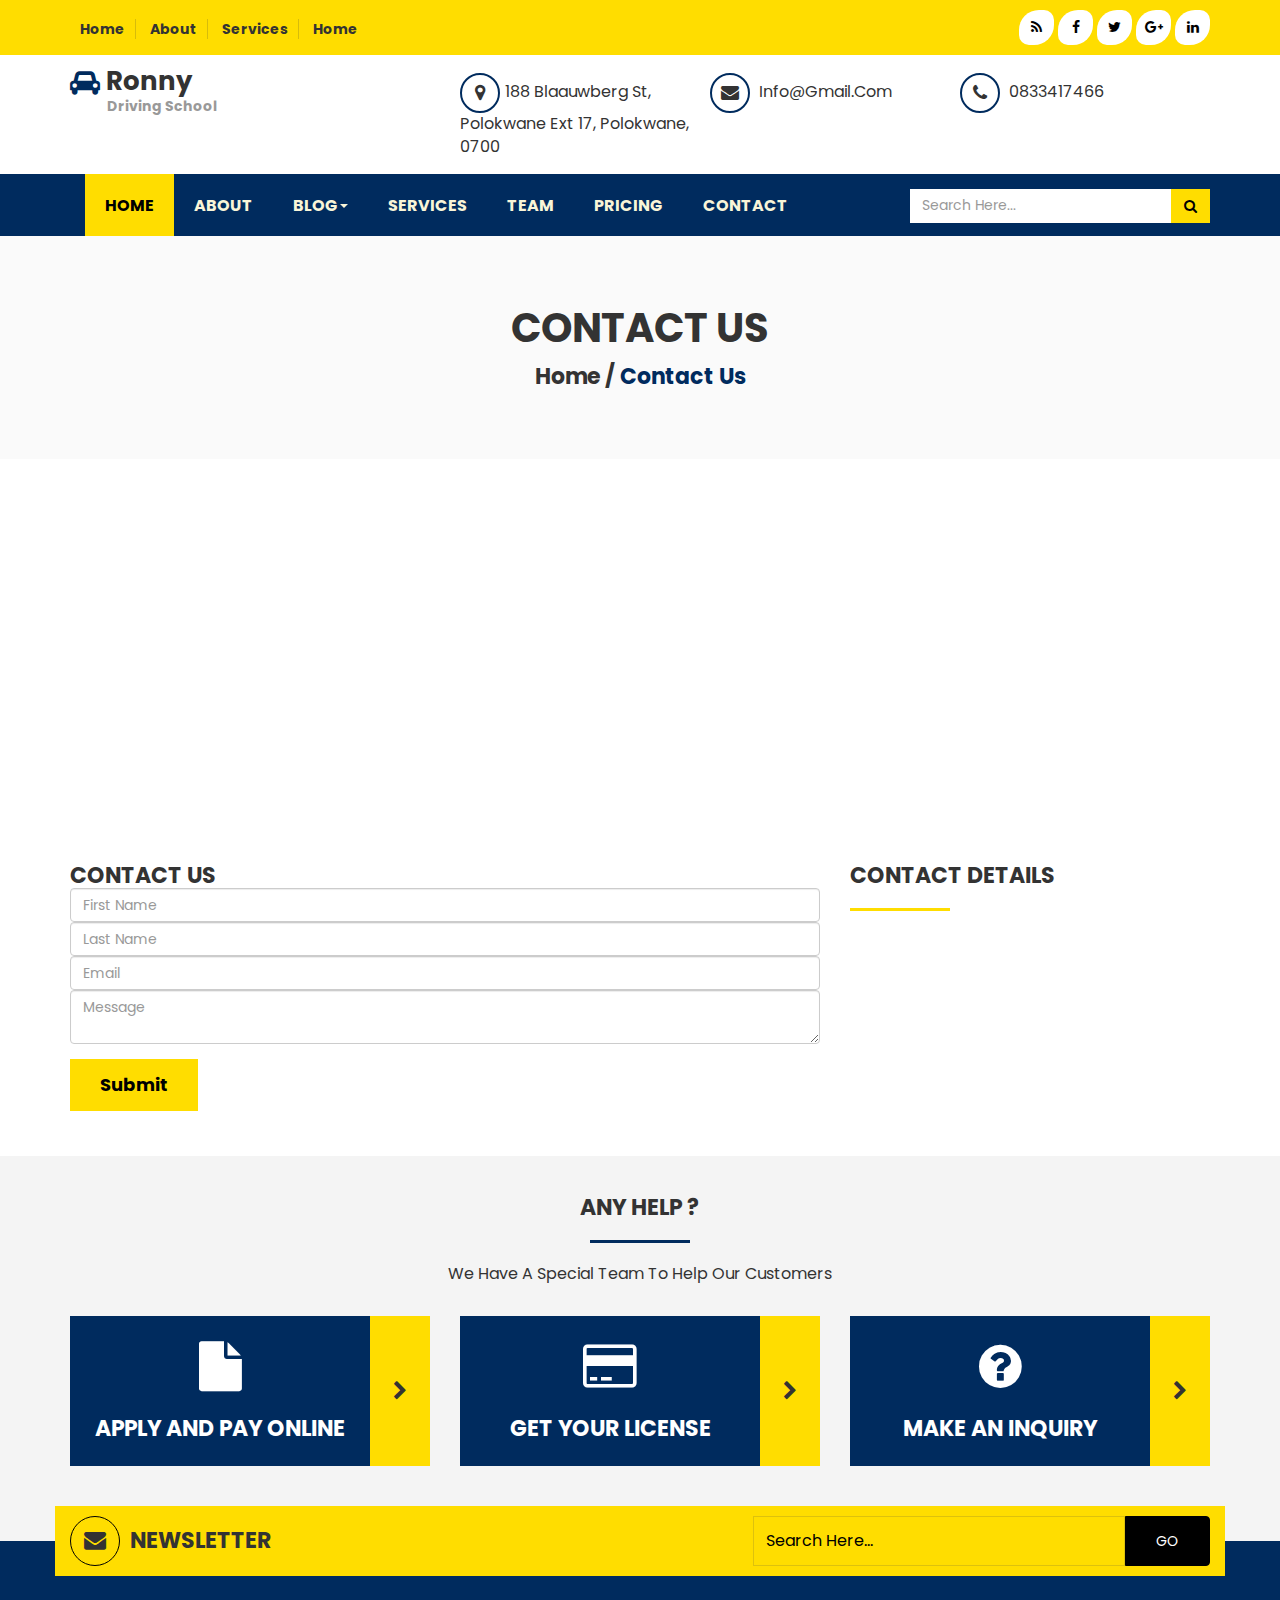
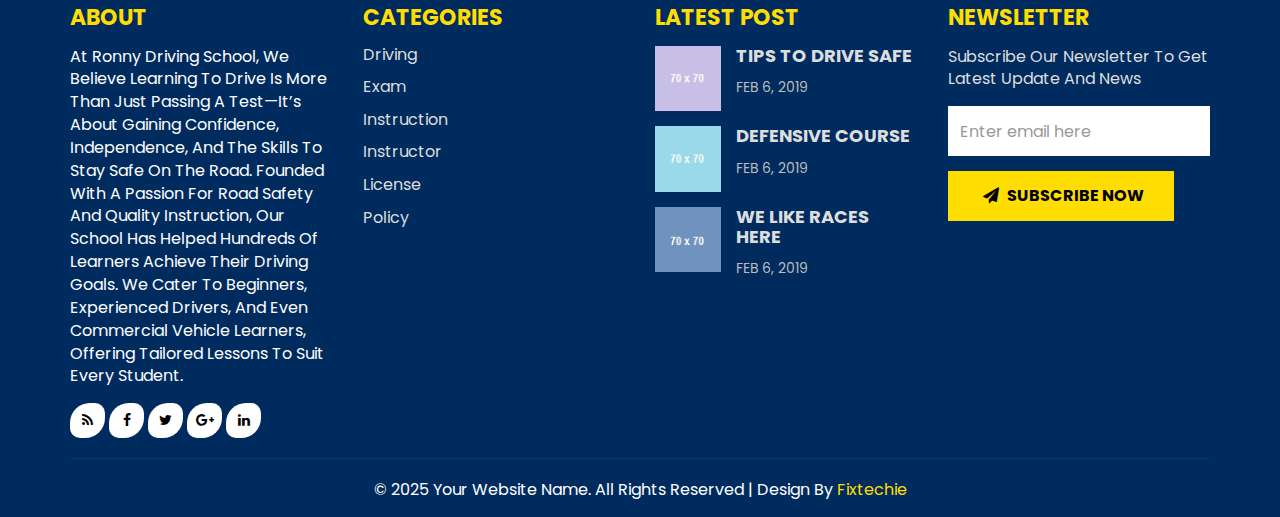
<file: contact.html>
<!DOCTYPE html>
<html lang="en">
  <head>
    <meta charset="utf-8">
    <meta http-equiv="X-UA-Compatible" content="IE=edge">
    <meta name="viewport" content="width=device-width, initial-scale=1">
    <title>Ronny Driving School</title>
	<link href="css/bootstrap.min.css" rel="stylesheet">
	<link href="css/global.css" rel="stylesheet">
	<link href="css/index.css" rel="stylesheet">
	<link rel="stylesheet" type="text/css" href="css/font-awesome.min.css" />
	<link href="https://fonts.googleapis.com/css2?family=Poppins&display=swap" rel="stylesheet">
	<script src="js/jquery-2.1.1.min.js"></script>
    <script src="js/bootstrap.min.js"></script>

  </head>
<body>

<section id="top">
<div class="container">
 <div class="row">
  <div class="top_1 clearfix">
   <div class="col-sm-8">
    <div class="top_1l clearfix">
	 <ul class="mgt">
	  <li><a href="#">Home</a></li>
	  <li><a href="#">About</a></li>
	  <li><a href="#">Services</a></li>
	  <li class="border_none"><a href="#">Home</a></li>
	 </ul>
	</div>
   </div>
   <div class="col-sm-4">
    <div class="top_1r text-right clearfix">
	  <ul class="social-network social-circle mgt">
                        <li><a href="#" class="icoRss" title="Rss"><i class="fa fa-rss"></i></a></li>
                        <li><a href="#" class="icoFacebook" title="Facebook"><i class="fa fa-facebook"></i></a></li>
                        <li><a href="#" class="icoTwitter" title="Twitter"><i class="fa fa-twitter"></i></a></li>
                        <li><a href="#" class="icoGoogle" title="Google +"><i class="fa fa-google-plus"></i></a></li>
                        <li><a href="#" class="icoLinkedin" title="Linkedin"><i class="fa fa-linkedin"></i></a></li>
      </ul>
	</div>
   </div>
  </div>
 </div>
</div>
</section>

<section id="head_top">
<div class="container">
 <div class="row">
  <div class="head_top1 clearfix">
    <div class="col-sm-4">
	 <div class="head_top1l clearfix">
	  <h3 class="mgt"><a href="index.html"><i class="fa fa-car col_1"></i> Ronny<br> <span class="font_14 col_2">Driving School</span></a></h3>
	 </div>
	</div>
	<div class="col-sm-8">
	 <div class="head_top1r clearfix">
	  <div class="col-sm-4 space_left">
	   <div class="head_top1ri clearfix">
	    <p class="mgt"><i class="fa fa-map-marker"></i>188 Blaauwberg St, Polokwane Ext 17, Polokwane, 0700</p>
	   </div>
	  </div>
	  <div class="col-sm-4 space_left">
	   <div class="head_top1ri clearfix">
	    <p class="mgt"><i class="fa fa-envelope"></i>  info@gmail.com </p>
	   </div>
	  </div>
	  <div class="col-sm-4 space_left">
	   <div class="head_top1ri clearfix">
	    <p class="mgt"><i class="fa fa-phone"></i>   0833417466</p>
	   </div>
	  </div>
	 </div>
	</div>
  </div>
 </div>
</div>
</section>

<section id="header" class="clearfix cd-secondary-nav">
	<nav class="navbar">
		<div class="container">
		    <div class="navbar-header page-scroll">
				<button type="button" class="navbar-toggle" data-toggle="collapse" data-target="#bs-example-navbar-collapse-1">
					<span class="sr-only">Toggle navigation</span>
					<span class="icon-bar"></span>
					<span class="icon-bar"></span>
					<span class="icon-bar"></span>
				</button>
				<a class="navbar-brand" href="index.html"><i class="fa fa-car col_1"></i> DRIVING<br> <span class="font_14 col_2">Driving School</span></a>
			</div>
			<!-- Brand and toggle get grouped for better mobile display -->
			<!-- Collect the nav links, forms, and other content for toggling -->
			<div class="collapse navbar-collapse" id="bs-example-navbar-collapse-1">
			  	 <ul class="nav navbar-nav">
				<li><a class="m_tag active_tab" href="index.html">Home</a></li>
				<li><a class="m_tag" href="about.html">About</a></li>
				<li class="dropdown">
					  <a class="m_tag" href="#" data-toggle="dropdown" role="button" aria-expanded="false">Blog<span class="caret"></span></a>
					  <ul class="dropdown-menu drop_3" role="menu">
					    <li><a href="blog.html">Blog</a></li>
						<li><a class="border_none" href="blog_detail.html">Blog Detail</a></li>
					  </ul>
                   </li>
				<li><a class="m_tag" href="services.html">Services</a></li>
				<li><a class="m_tag" href="team.html">Team</a></li>
				<li><a class="m_tag" href="pricing.html">Pricing</a></li>
				<li><a class="m_tag" href="contact.html">Contact</a></li>
			</ul>
			      <ul class="nav navbar-nav navbar-right">
				    <li><div class="input-group">
				<input type="text" class="form-control" placeholder="Search Here...">
				<span class="input-group-btn">
					<button class="btn btn-primary" type="button">
						<i class="fa fa-search"></i></button>
				</span>
		</div></li>
			      </ul>
			</div>
			<!-- /.navbar-collapse -->
		</div>
		<!-- /.container-fluid -->
	</nav>
	
	</section>
	
	</section>
	
<section id="center" class="center_o clearfix">
 <div class="container">
   <div class="row">
    <div class="col-sm-12">
	 <div class="center_o1 text-center">
	   <h2 class="mgt big">Contact Us</h2>
	   <h4><a href="#">Home</a> / <span class="col_1">Contact Us</span></h4>
	 </div>
	</div>
   </div>
  </div>
</section>

<section id="contact" class="clearfix">
 <div class="container">
  <div class="row">
   <div class="contact_1 mgt clearfix">
    <div class="col-sm-12">
      <iframe src="https://www.google.com/maps/embed?pb=!1m18!1m12!1m3!1d3647.6942367595034!2d29.441991575340662!3d-23.90045877856832!2m3!1f0!2f0!3f0!3m2!1i1024!2i768!4f13.1!3m3!1m2!1s0x1ec6d9242da1e85d%3A0x2226816ae50cf123!2sRonny%20Driving%20School!5e0!3m2!1sen!2sza!4v1756643710751!5m2!1sen!2sza" height="400" style="border:0; width:100%;" allowfullscreen=""></iframe>
	</div>
   </div>
   <div class="contact_1 clearfix">
	 <div class="col-sm-12 space_all">
	  <div class="col-sm-8">
	   <div class="contact_1il clearfix">
	     <h4 class="mgt">CONTACT US</h4>
		 <input class="form-control" placeholder="First Name" type="text">
		 <input class="form-control" placeholder="Last Name" type="text">
		 <input class="form-control" placeholder="Email" type="text">
		 <textarea placeholder="Message" class="form-control form_1"></textarea>
		 <h5><a class="button" href="#">Submit</a></h5>
	   </div>
	  </div>
	  <div class="col-sm-4">
	   <div class="contact_1ir clearfix">
	    <h4 class="mgt">CONTACT DETAILS</h4>
		<hr class="hr_2 mgl">
		<p class="col">Please find below contact details and contact us today!</p><br>
		<h5 class="col"><i class="fa fa-map-marker"></i> 188 Blaauwberg St, Polokwane Ext 17, Polokwane, 0700</h5>
		<h5 class="col"><i class="fa fa-phone"></i> 083 341 7466</h5>
		<h5 class="col"><i class="fa fa-envelope"></i> info@gmail.com</h5>
		<h5 class="col"><i class="fa fa-clock-o"></i> 9:00 a.m - 7:00 p.m</h5>
	   </div>
	  </div>
	 </div>
   </div>
  </div>
 </div>
</section>

<section id="help">
<div class="container">
 <div class="row">
  <div class="feature_1 text-center clearfix">
    <div class="col-sm-12">
	  <h4 class="mgt">ANY HELP ?</h4>
	  <hr class="hr_1">
	  <p>We Have A Special Team To Help Our Customers</p>
	</div>
   </div>
  <div class="help_1 clearfix">
    <div class="col-sm-4">
	 <div class="help_1i clearfix">
	  <div class="col-sm-10 space_all col-xs-10">
	   <div class="help_1il text-center clearfix">
	    <span class="col"><i class="fa fa-file"></i></span>
		<h4 class="col">APPLY AND PAY ONLINE</h4>
	   </div>
	  </div>
	  <div class="col-sm-2 space_all col-xs-2">
	   <div class="help_1ir text-center clearfix">
	    <span><a href="#"><i class="fa fa-chevron-right"></i></a></span>
	   </div>
	  </div>
	 </div>
	</div>
	<div class="col-sm-4">
	 <div class="help_1i clearfix">
	  <div class="col-sm-10 space_all col-xs-10">
	   <div class="help_1il text-center clearfix">
	    <span class="col"><i class="fa fa-credit-card"></i></span>
		<h4 class="col">GET YOUR LICENSE</h4>
	   </div>
	  </div>
	  <div class="col-sm-2 space_all col-xs-2">
	   <div class="help_1ir text-center clearfix">
	    <span><a href="#"><i class="fa fa-chevron-right"></i></a></span>
	   </div>
	  </div>
	 </div>
	</div>
	<div class="col-sm-4">
	 <div class="help_1i clearfix">
	  <div class="col-sm-10 space_all col-xs-10">
	   <div class="help_1il text-center clearfix">
	    <span class="col"><i class="fa fa-question-circle"></i></span>
		<h4 class="col">MAKE AN INQUIRY</h4>
	   </div>
	  </div>
	  <div class="col-sm-2 space_all col-xs-2">
	   <div class="help_1ir text-center clearfix">
	    <span><a href="#"><i class="fa fa-chevron-right"></i></a></span>
	   </div>
	  </div>
	 </div>
	</div>
  </div>
 </div>
</div>
</section>

<section id="footer">
<div class="container">
 <div class="row">
  <div class="footer_1 clearfix">
   <div class="col-sm-7">
    <div class="footer_1l clearfix">
	 <h4 class="mgt"><i class="fa fa-envelope"></i> NEWSLETTER</h4>
	</div>
   </div>
   <div class="col-sm-5">
    <div class="footer_1r clearfix">
	  <div class="input-group">
				<input type="text" class="form-control" placeholder="Search Here...">
				<span class="input-group-btn">
					<button class="btn btn-primary" type="button">
						GO</button>
				</span>
		</div>
	</div>
   </div>
  </div>
  <div class="footer_2 clearfix">
    <div class="col-sm-3">
	 <div class="footer_2i clearfix">
	  <h4 class="col mgt">ABOUT</h4>
	  <p class="col">At Ronny Driving School, we believe learning to drive is more than just passing a test—it’s about gaining confidence, independence, and the skills to stay safe on the road.

Founded with a passion for road safety and quality instruction, our school has helped hundreds of learners achieve their driving goals. We cater to beginners, experienced drivers, and even commercial vehicle learners, offering tailored lessons to suit every student.</p>
	  <ul class="social-network social-circle">
                        <li><a href="#" class="icoRss" title="Rss"><i class="fa fa-rss"></i></a></li>
                        <li><a href="#" class="icoFacebook" title="Facebook"><i class="fa fa-facebook"></i></a></li>
                        <li><a href="#" class="icoTwitter" title="Twitter"><i class="fa fa-twitter"></i></a></li>
                        <li><a href="#" class="icoGoogle" title="Google +"><i class="fa fa-google-plus"></i></a></li>
                        <li><a href="#" class="icoLinkedin" title="Linkedin"><i class="fa fa-linkedin"></i></a></li>
      </ul>
	 </div>
	</div>
	<div class="col-sm-3">
	 <div class="footer_2i clearfix">
	  <h4 class="col mgt">CATEGORIES</h4>
	  <h6 class="col-sm-12 col-xs-6 space_left"><a href="#">Driving</a></h6>
	  <h6 class="col-sm-12 col-xs-6 space_left"><a href="#">Exam</a></h6>
	  <h6 class="col-sm-12 col-xs-6 space_left"><a href="#">Instruction</a></h6>
	  <h6 class="col-sm-12 col-xs-6 space_left"><a href="#">Instructor</a></h6>
	  <h6 class="col-sm-12 col-xs-6 space_left"><a href="#">License</a></h6>
	  <h6 class="col-sm-12 col-xs-6 space_left"><a href="#">Policy</a></h6>
	 </div>
	</div>
	<div class="col-sm-3">
	 <div class="footer_2i1 clearfix">
	  <h4 class="col mgt">LATEST POST</h4>
      <div class="footer_2i1i clearfix">
	   <div class="col-sm-3 space_all col-xs-3">
	     <div class="footer_2i1il clearfix">
		  <a href="#"><img src="img/8.jpg" class="iw" alt="abc"></a>
		 </div>
	   </div>
	   <div class="col-sm-9 space_right col-xs-9">
	     <div class="footer_2i1ir clearfix">
		  <h5 class="mgt"><a class="col_3" href="#">TIPS TO DRIVE SAFE</a></h5>
		  <h6 class="col">FEB 6, 2019</h6>
		 </div>
	   </div>
	  </div>
	  <div class="footer_2i1i clearfix">
	   <div class="col-sm-3 space_all col-xs-3">
	     <div class="footer_2i1il clearfix">
		  <a href="#"><img src="img/9.jpg" class="iw" alt="abc"></a>
		 </div>
	   </div>
	   <div class="col-sm-9 space_right col-xs-9">
	     <div class="footer_2i1ir clearfix">
		  <h5 class="mgt"><a class="col_3" href="#">DEFENSIVE COURSE</a></h5>
		  <h6 class="col">FEB 6, 2019</h6>
		 </div>
	   </div>
	  </div>
	  <div class="footer_2i1i clearfix">
	   <div class="col-sm-3 space_all col-xs-3">
	     <div class="footer_2i1il clearfix">
		  <a href="#"><img src="img/10.jpg" class="iw" alt="abc"></a>
		 </div>
	   </div>
	   <div class="col-sm-9 space_right col-xs-9">
	     <div class="footer_2i1ir clearfix">
		  <h5 class="mgt"><a class="col_3" href="#">WE LIKE RACES HERE</a></h5>
		  <h6 class="col">FEB 6, 2019</h6>
		 </div>
	   </div>
	  </div>
	 </div>
	</div>
	<div class="col-sm-3">
	 <div class="footer_2i1 clearfix">
	  <h4 class="col mgt big">Newsletter</h4>
      <p class="col_3">Subscribe Our Newsletter To Get Latest Update And News</p>
	  <input class="form-control" placeholder="Enter email here" type="text">
	   <h6 class="big"><a class="button" href="#"><i class="fa fa-paper-plane"></i> Subscribe Now</a></h6>
	 </div>
	</div>
  </div>
  <div class="footer_3 text-center clearfix">
   <div class="col-sm-12">
     <hr>
     <p class="mgt col">© 2025 Your Website Name. All Rights Reserved | Design by <a class="col_4" href="http://www.templateonweb.com">Fixtechie</a></p>
   </div>
  </div>
 </div>
</div>
</section>

<script>
$(document).ready(function(){
	/*****Fixed Menu******/
	var secondaryNav = $('.cd-secondary-nav'),
	   secondaryNavTopPosition = secondaryNav.offset().top;
	   navbar_height = document.querySelector('.navbar').offsetHeight;
	   
		$(window).on('scroll', function(){
		    if($(window).scrollTop() > secondaryNavTopPosition + navbar_height ) {
				secondaryNav.addClass('is-fixed');	
				document.body.style.paddingTop = navbar_height + 'px';
				
			} else {
				secondaryNav.removeClass('is-fixed');
				document.body.style.paddingTop = '0'
			}
		});	
		
});
</script>

</body>
 
</html>
</file>
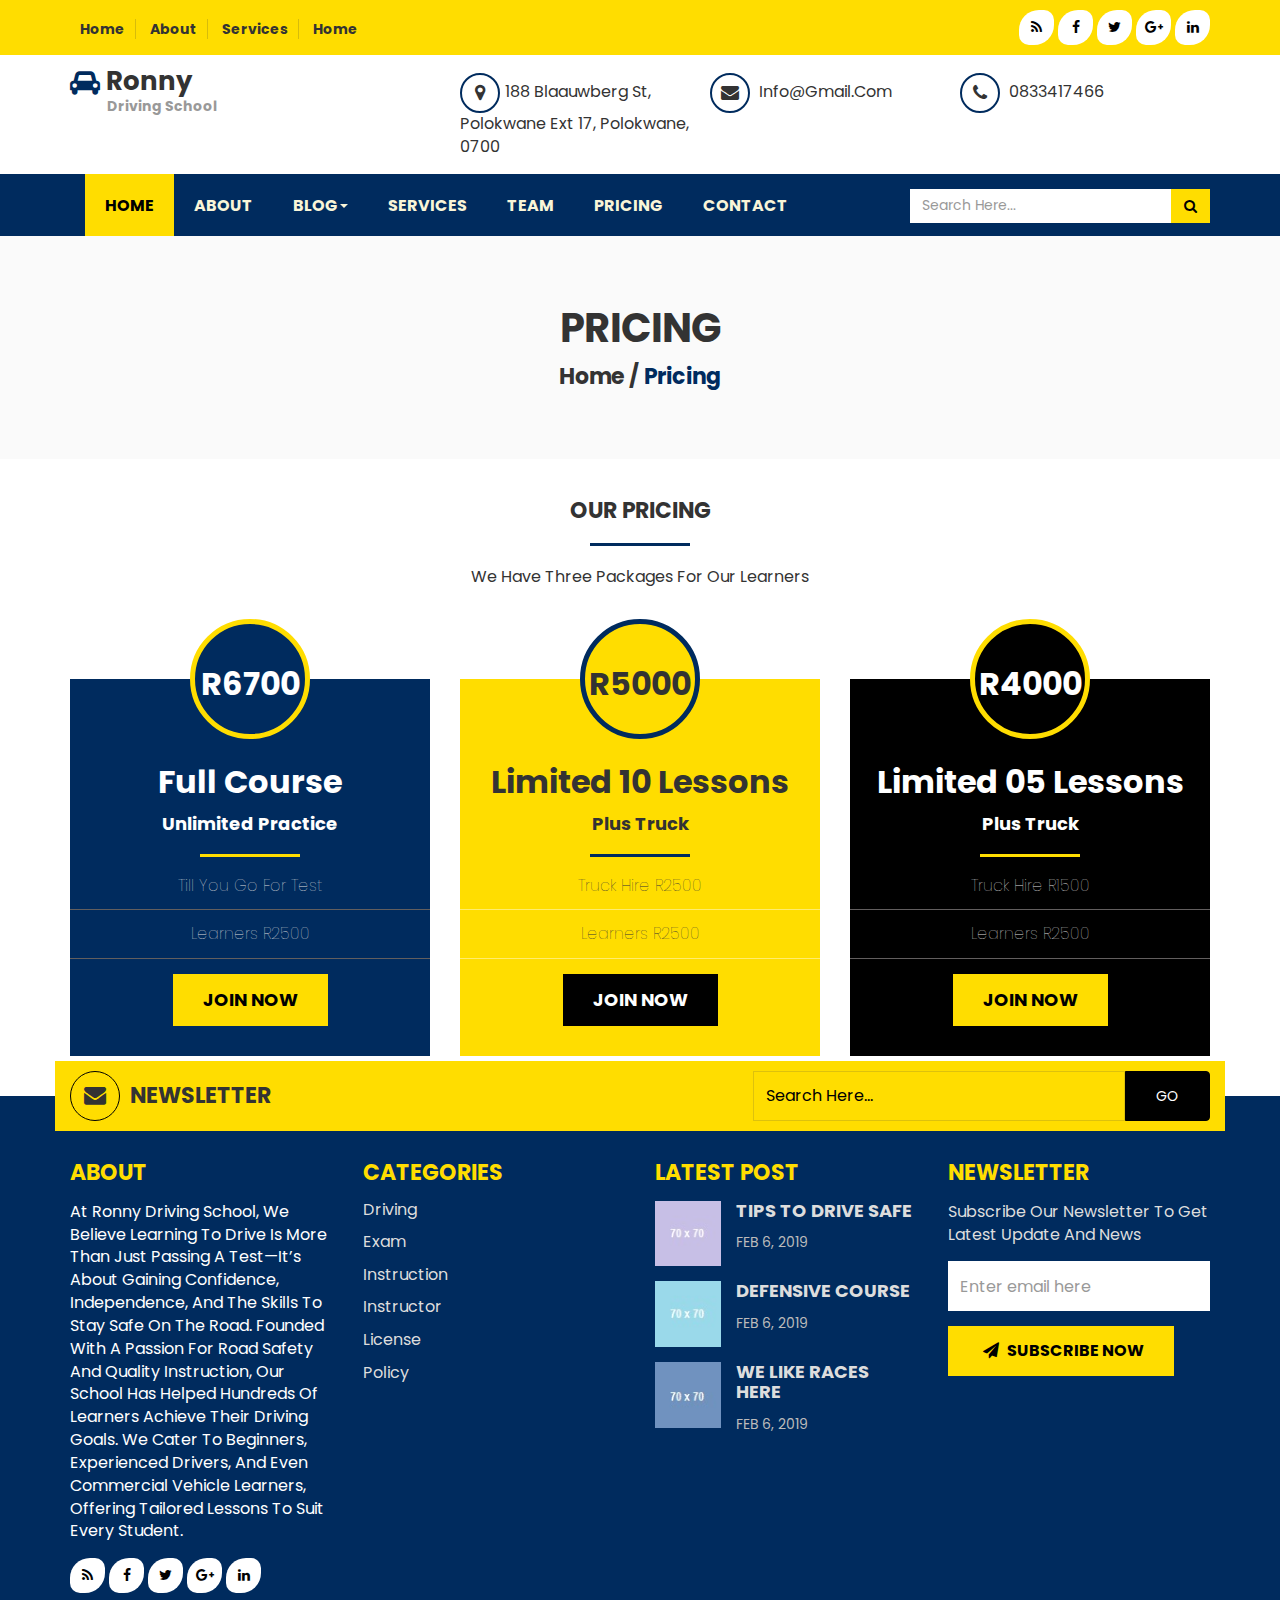
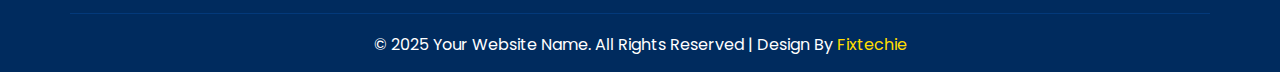
<file: pricing.html>
<!DOCTYPE html>
<html lang="en">
  <head>
    <meta charset="utf-8">
    <meta http-equiv="X-UA-Compatible" content="IE=edge">
    <meta name="viewport" content="width=device-width, initial-scale=1">
    <title>Ronny Driving School</title>
	<link href="css/bootstrap.min.css" rel="stylesheet">
	<link href="css/global.css" rel="stylesheet">
	<link href="css/index.css" rel="stylesheet">
	<link rel="stylesheet" type="text/css" href="css/font-awesome.min.css" />
	<link href="https://fonts.googleapis.com/css2?family=Poppins&display=swap" rel="stylesheet">
	<script src="js/jquery-2.1.1.min.js"></script>
    <script src="js/bootstrap.min.js"></script>

  </head>
<body>

<section id="top">
<div class="container">
 <div class="row">
  <div class="top_1 clearfix">
   <div class="col-sm-8">
    <div class="top_1l clearfix">
	 <ul class="mgt">
	  <li><a href="#">Home</a></li>
	  <li><a href="#">About</a></li>
	  <li><a href="#">Services</a></li>
	  <li class="border_none"><a href="#">Home</a></li>
	 </ul>
	</div>
   </div>
   <div class="col-sm-4">
    <div class="top_1r text-right clearfix">
	  <ul class="social-network social-circle mgt">
                        <li><a href="#" class="icoRss" title="Rss"><i class="fa fa-rss"></i></a></li>
                        <li><a href="#" class="icoFacebook" title="Facebook"><i class="fa fa-facebook"></i></a></li>
                        <li><a href="#" class="icoTwitter" title="Twitter"><i class="fa fa-twitter"></i></a></li>
                        <li><a href="#" class="icoGoogle" title="Google +"><i class="fa fa-google-plus"></i></a></li>
                        <li><a href="#" class="icoLinkedin" title="Linkedin"><i class="fa fa-linkedin"></i></a></li>
      </ul>
	</div>
   </div>
  </div>
 </div>
</div>
</section>

<section id="head_top">
<div class="container">
 <div class="row">
  <div class="head_top1 clearfix">
    <div class="col-sm-4">
	 <div class="head_top1l clearfix">
	  <h3 class="mgt"><a href="index.html"><i class="fa fa-car col_1"></i> Ronny<br> <span class="font_14 col_2">Driving School</span></a></h3>
	 </div>
	</div>
	<div class="col-sm-8">
	 <div class="head_top1r clearfix">
	  <div class="col-sm-4 space_left">
	   <div class="head_top1ri clearfix">
	    <p class="mgt"><i class="fa fa-map-marker"></i>188 Blaauwberg St, Polokwane Ext 17, Polokwane, 0700</p>
	   </div>
	  </div>
	  <div class="col-sm-4 space_left">
	   <div class="head_top1ri clearfix">
	    <p class="mgt"><i class="fa fa-envelope"></i>  info@gmail.com </p>
	   </div>
	  </div>
	  <div class="col-sm-4 space_left">
	   <div class="head_top1ri clearfix">
	    <p class="mgt"><i class="fa fa-phone"></i>   0833417466</p>
	   </div>
	  </div>
	 </div>
	</div>
  </div>
 </div>
</div>
</section>

<section id="header" class="clearfix cd-secondary-nav">
	<nav class="navbar">
		<div class="container">
		    <div class="navbar-header page-scroll">
				<button type="button" class="navbar-toggle" data-toggle="collapse" data-target="#bs-example-navbar-collapse-1">
					<span class="sr-only">Toggle navigation</span>
					<span class="icon-bar"></span>
					<span class="icon-bar"></span>
					<span class="icon-bar"></span>
				</button>
				<a class="navbar-brand" href="index.html"><i class="fa fa-car col_1"></i> DRIVING<br> <span class="font_14 col_2">Driving School</span></a>
			</div>
			<!-- Brand and toggle get grouped for better mobile display -->
			<!-- Collect the nav links, forms, and other content for toggling -->
			<div class="collapse navbar-collapse" id="bs-example-navbar-collapse-1">
			  	 <ul class="nav navbar-nav">
				<li><a class="m_tag active_tab" href="index.html">Home</a></li>
				<li><a class="m_tag" href="about.html">About</a></li>
				<li class="dropdown">
					  <a class="m_tag" href="#" data-toggle="dropdown" role="button" aria-expanded="false">Blog<span class="caret"></span></a>
					  <ul class="dropdown-menu drop_3" role="menu">
					    <li><a href="blog.html">Blog</a></li>
						<li><a class="border_none" href="blog_detail.html">Blog Detail</a></li>
					  </ul>
                   </li>
				<li><a class="m_tag" href="services.html">Services</a></li>
				<li><a class="m_tag" href="team.html">Team</a></li>
				<li><a class="m_tag" href="pricing.html">Pricing</a></li>
				<li><a class="m_tag" href="contact.html">Contact</a></li>
			</ul>
			      <ul class="nav navbar-nav navbar-right">
				    <li><div class="input-group">
				<input type="text" class="form-control" placeholder="Search Here...">
				<span class="input-group-btn">
					<button class="btn btn-primary" type="button">
						<i class="fa fa-search"></i></button>
				</span>
		</div></li>
			      </ul>
			</div>
			<!-- /.navbar-collapse -->
		</div>
		<!-- /.container-fluid -->
	</nav>
	
	</section>
	
	</section>
	
<section id="center" class="center_o clearfix">
 <div class="container">
   <div class="row">
    <div class="col-sm-12">
	 <div class="center_o1 text-center">
	   <h2 class="mgt big">Pricing</h2>
	   <h4><a href="#">Home</a> / <span class="col_1">Pricing</span></h4>
	 </div>
	</div>
   </div>
  </div>
</section>

<section id="pricing">
<div class="container">
 <div class="row">
  <div class="feature_1 text-center clearfix">
    <div class="col-sm-12">
	  <h4 class="mgt">OUR PRICING</h4>
	  <hr class="hr_1">
	  <p>We have Three Packages For Our learners</p>
	</div>
   </div>
  <div class="pricing_1 clearfix">
   <div class="col-sm-4">
    <div class="pricing_1i text-center clearfix">
	 <div class="pricing_1i1 pricing_1ibg clearfix">
	  <h3 class="mgt col">Full Course</h3>
	  <h5 class="col">Unlimited practice</h5>
	  <hr class="hr_2">
	  <h6 class="col_3 normal">till you go for test</h6>
	 <h6 class="col_3 normal">Learners R2500</h6>
	  
	  <h5><a href="#" class="button">JOIN NOW</a></h5>
	 </div>
	 <div class="pricing_1i2 clearfix">
	  <h3 class="mgt col">R6700</h3>
	 </div>
	</div>
   </div>
   <div class="col-sm-4">
    <div class="pricing_1i text-center clearfix">
	 <div class="pricing_1i1 pricing_1ibg1 clearfix">
	  <h3 class="mgt">Limited 10 Lessons</h3>
	  <h5>Plus Truck</h5>
	  <hr class="hr_1">
	  <h6 class="normal">Truck hire R2500</h6>
	  <h6 class="normal">Learners R2500</h6>
	 
	 
	  <h5><a href="#" class="button_1">JOIN NOW</a></h5>
	 </div>
	 <div class="pricing_1i2 pricing_1i2bg clearfix">
	  <h3 class="mgt">R5000</h3>
	 </div>
	</div>
   </div>
   <div class="col-sm-4">
    <div class="pricing_1i text-center clearfix">
	 <div class="pricing_1i1 pricing_1ibg2 clearfix">
	  <h3 class="mgt col">Limited 05 Lessons</h3>
	  <h5 class="col">Plus Truck</h5>
	  <hr class="hr_2">
	  <h6 class="col_3 normal">Truck Hire R1500</h6>
	  <h6 class="col_3 normal">Learners R2500</h6>
	
	  <h5><a href="#" class="button">JOIN NOW</a></h5>
	 </div>
	 <div class="pricing_1i2 pricing_1i2bg1 clearfix">
	  <h3 class="mgt col">R4000</h3>
	 </div>
	</div>
   </div>
  </div>
 </div>
</div>
</section>

<section id="footer">
<div class="container">
 <div class="row">
  <div class="footer_1 clearfix">
   <div class="col-sm-7">
    <div class="footer_1l clearfix">
	 <h4 class="mgt"><i class="fa fa-envelope"></i> NEWSLETTER</h4>
	</div>
   </div>
   <div class="col-sm-5">
    <div class="footer_1r clearfix">
	  <div class="input-group">
				<input type="text" class="form-control" placeholder="Search Here...">
				<span class="input-group-btn">
					<button class="btn btn-primary" type="button">
						GO</button>
				</span>
		</div>
	</div>
   </div>
  </div>
  <div class="footer_2 clearfix">
    <div class="col-sm-3">
	 <div class="footer_2i clearfix">
	  <h4 class="col mgt">ABOUT</h4>
	  <p class="col">At Ronny Driving School, we believe learning to drive is more than just passing a test—it’s about gaining confidence, independence, and the skills to stay safe on the road.

Founded with a passion for road safety and quality instruction, our school has helped hundreds of learners achieve their driving goals. We cater to beginners, experienced drivers, and even commercial vehicle learners, offering tailored lessons to suit every student.</p>
	  <ul class="social-network social-circle">
                        <li><a href="#" class="icoRss" title="Rss"><i class="fa fa-rss"></i></a></li>
                        <li><a href="#" class="icoFacebook" title="Facebook"><i class="fa fa-facebook"></i></a></li>
                        <li><a href="#" class="icoTwitter" title="Twitter"><i class="fa fa-twitter"></i></a></li>
                        <li><a href="#" class="icoGoogle" title="Google +"><i class="fa fa-google-plus"></i></a></li>
                        <li><a href="#" class="icoLinkedin" title="Linkedin"><i class="fa fa-linkedin"></i></a></li>
      </ul>
	 </div>
	</div>
	<div class="col-sm-3">
	 <div class="footer_2i clearfix">
	  <h4 class="col mgt">CATEGORIES</h4>
	  <h6 class="col-sm-12 col-xs-6 space_left"><a href="#">Driving</a></h6>
	  <h6 class="col-sm-12 col-xs-6 space_left"><a href="#">Exam</a></h6>
	  <h6 class="col-sm-12 col-xs-6 space_left"><a href="#">Instruction</a></h6>
	  <h6 class="col-sm-12 col-xs-6 space_left"><a href="#">Instructor</a></h6>
	  <h6 class="col-sm-12 col-xs-6 space_left"><a href="#">License</a></h6>
	  <h6 class="col-sm-12 col-xs-6 space_left"><a href="#">Policy</a></h6>
	 </div>
	</div>
	<div class="col-sm-3">
	 <div class="footer_2i1 clearfix">
	  <h4 class="col mgt">LATEST POST</h4>
      <div class="footer_2i1i clearfix">
	   <div class="col-sm-3 space_all col-xs-3">
	     <div class="footer_2i1il clearfix">
		  <a href="#"><img src="img/8.jpg" class="iw" alt="abc"></a>
		 </div>
	   </div>
	   <div class="col-sm-9 space_right col-xs-9">
	     <div class="footer_2i1ir clearfix">
		  <h5 class="mgt"><a class="col_3" href="#">TIPS TO DRIVE SAFE</a></h5>
		  <h6 class="col">FEB 6, 2019</h6>
		 </div>
	   </div>
	  </div>
	  <div class="footer_2i1i clearfix">
	   <div class="col-sm-3 space_all col-xs-3">
	     <div class="footer_2i1il clearfix">
		  <a href="#"><img src="img/9.jpg" class="iw" alt="abc"></a>
		 </div>
	   </div>
	   <div class="col-sm-9 space_right col-xs-9">
	     <div class="footer_2i1ir clearfix">
		  <h5 class="mgt"><a class="col_3" href="#">DEFENSIVE COURSE</a></h5>
		  <h6 class="col">FEB 6, 2019</h6>
		 </div>
	   </div>
	  </div>
	  <div class="footer_2i1i clearfix">
	   <div class="col-sm-3 space_all col-xs-3">
	     <div class="footer_2i1il clearfix">
		  <a href="#"><img src="img/10.jpg" class="iw" alt="abc"></a>
		 </div>
	   </div>
	   <div class="col-sm-9 space_right col-xs-9">
	     <div class="footer_2i1ir clearfix">
		  <h5 class="mgt"><a class="col_3" href="#">WE LIKE RACES HERE</a></h5>
		  <h6 class="col">FEB 6, 2019</h6>
		 </div>
	   </div>
	  </div>
	 </div>
	</div>
	<div class="col-sm-3">
	 <div class="footer_2i1 clearfix">
	  <h4 class="col mgt big">Newsletter</h4>
      <p class="col_3">Subscribe Our Newsletter To Get Latest Update And News</p>
	  <input class="form-control" placeholder="Enter email here" type="text">
	   <h6 class="big"><a class="button" href="#"><i class="fa fa-paper-plane"></i> Subscribe Now</a></h6>
	 </div>
	</div>
  </div>
  <div class="footer_3 text-center clearfix">
   <div class="col-sm-12">
     <hr>
     <p class="mgt col">© 2025 Your Website Name. All Rights Reserved | Design by <a class="col_4" href="http://www.templateonweb.com">Fixtechie</a></p>
   </div>
  </div>
 </div>
</div>
</section>

<script>
$(document).ready(function(){
	/*****Fixed Menu******/
	var secondaryNav = $('.cd-secondary-nav'),
	   secondaryNavTopPosition = secondaryNav.offset().top;
	   navbar_height = document.querySelector('.navbar').offsetHeight;
	   
		$(window).on('scroll', function(){
		    if($(window).scrollTop() > secondaryNavTopPosition + navbar_height ) {
				secondaryNav.addClass('is-fixed');	
				document.body.style.paddingTop = navbar_height + 'px';
				
			} else {
				secondaryNav.removeClass('is-fixed');
				document.body.style.paddingTop = '0'
			}
		});	
		
});
</script>

</body>
 
</html>
</file>
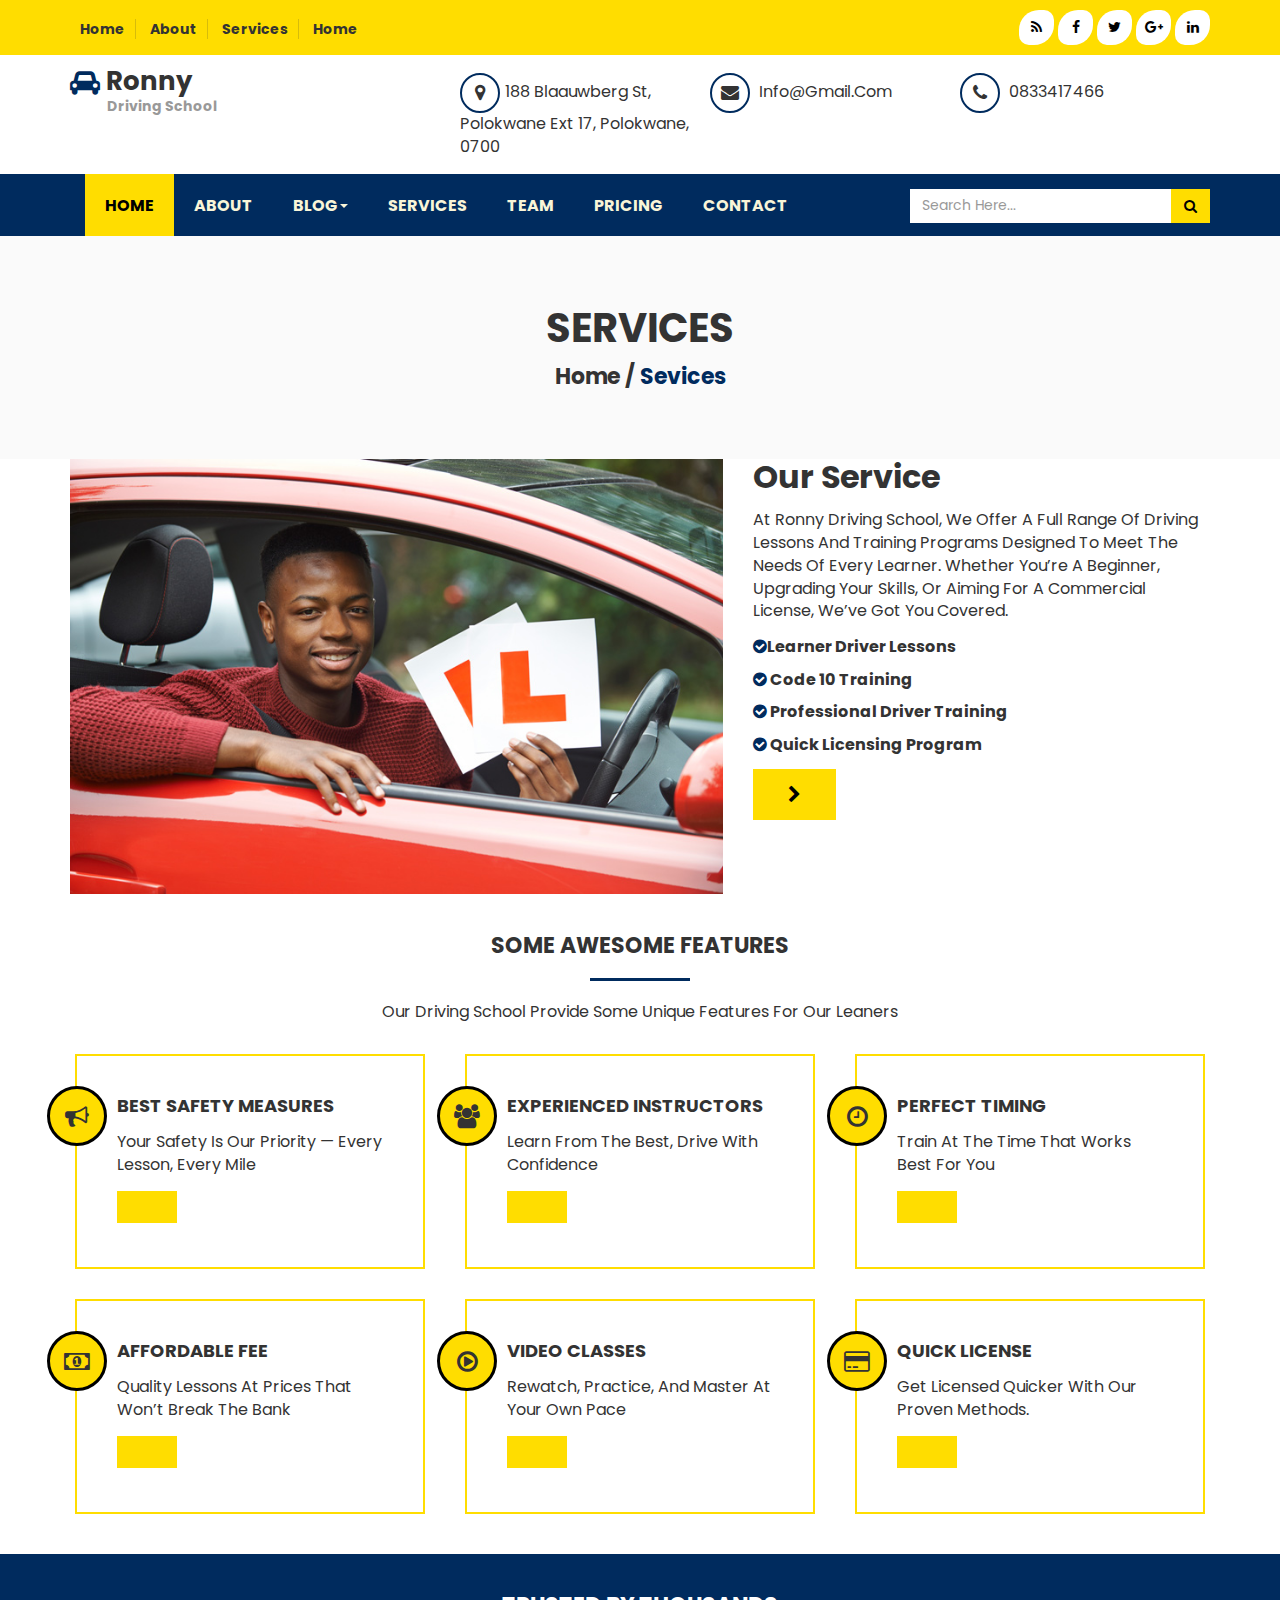
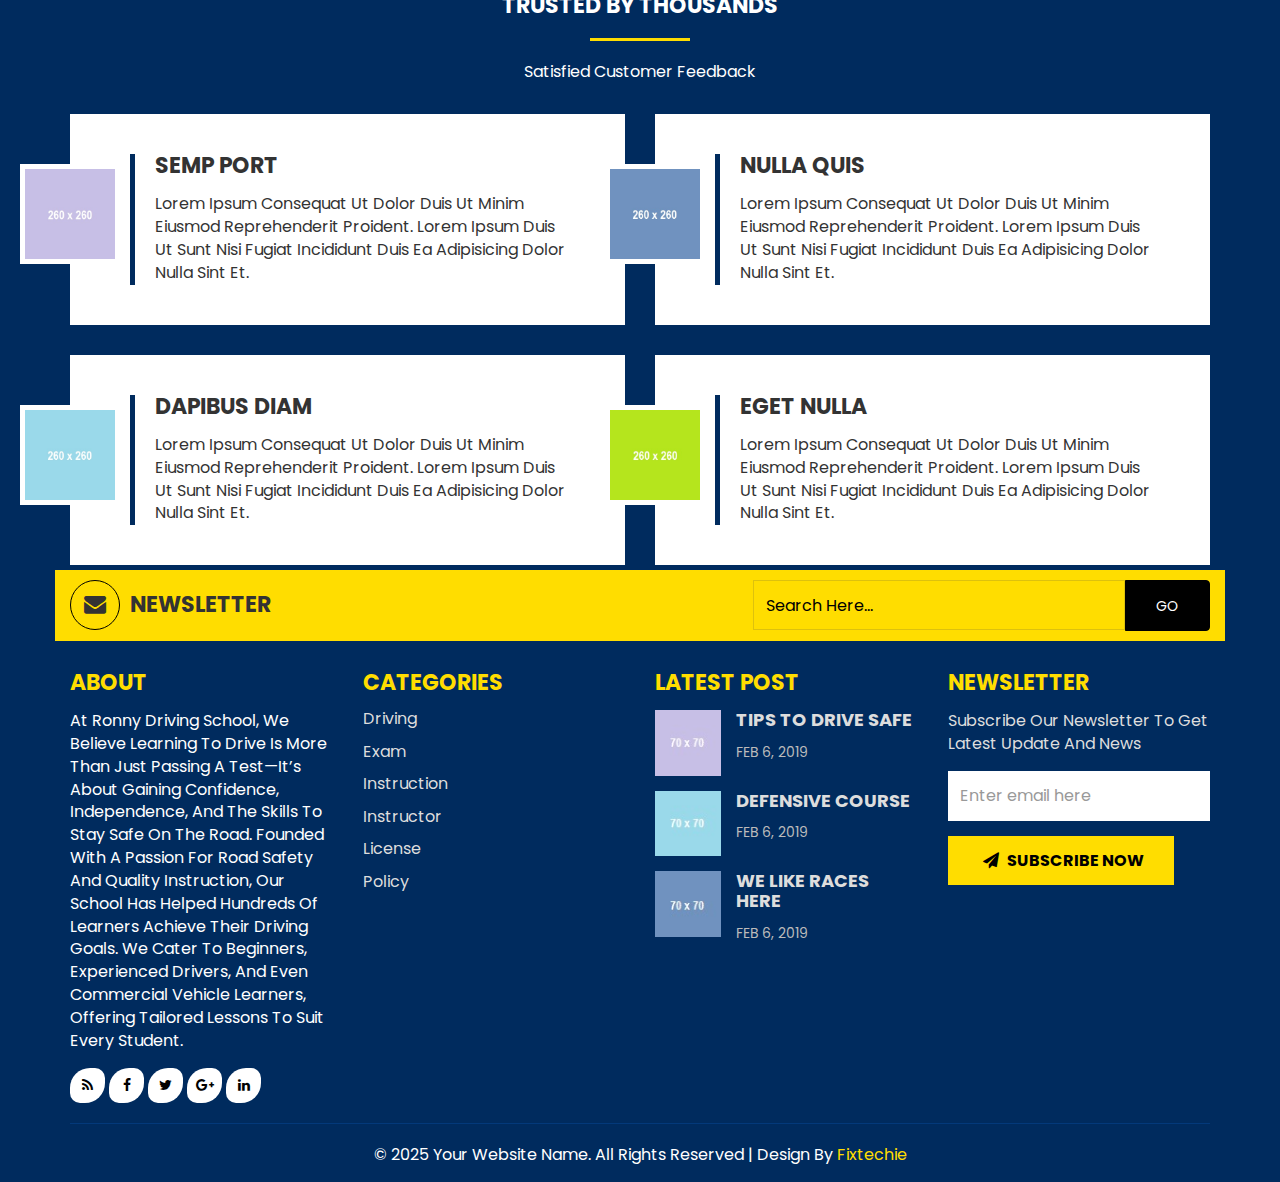
<file: services.html>
<!DOCTYPE html>
<html lang="en">
  <head>
    <meta charset="utf-8">
    <meta http-equiv="X-UA-Compatible" content="IE=edge">
    <meta name="viewport" content="width=device-width, initial-scale=1">
    <title>Ronny Driving School</title>
	<link href="css/bootstrap.min.css" rel="stylesheet">
	<link href="css/global.css" rel="stylesheet">
	<link href="css/index.css" rel="stylesheet">
	<link rel="stylesheet" type="text/css" href="css/font-awesome.min.css" />
	<link href="https://fonts.googleapis.com/css2?family=Poppins&display=swap" rel="stylesheet">
	<script src="js/jquery-2.1.1.min.js"></script>
    <script src="js/bootstrap.min.js"></script>

  </head>
<body>

<section id="top">
<div class="container">
 <div class="row">
  <div class="top_1 clearfix">
   <div class="col-sm-8">
    <div class="top_1l clearfix">
	 <ul class="mgt">
	  <li><a href="#">Home</a></li>
	  <li><a href="#">About</a></li>
	  <li><a href="#">Services</a></li>
	  <li class="border_none"><a href="#">Home</a></li>
	 </ul>
	</div>
   </div>
   <div class="col-sm-4">
    <div class="top_1r text-right clearfix">
	  <ul class="social-network social-circle mgt">
                        <li><a href="#" class="icoRss" title="Rss"><i class="fa fa-rss"></i></a></li>
                        <li><a href="#" class="icoFacebook" title="Facebook"><i class="fa fa-facebook"></i></a></li>
                        <li><a href="#" class="icoTwitter" title="Twitter"><i class="fa fa-twitter"></i></a></li>
                        <li><a href="#" class="icoGoogle" title="Google +"><i class="fa fa-google-plus"></i></a></li>
                        <li><a href="#" class="icoLinkedin" title="Linkedin"><i class="fa fa-linkedin"></i></a></li>
      </ul>
	</div>
   </div>
  </div>
 </div>
</div>
</section>

<section id="head_top">
<div class="container">
 <div class="row">
  <div class="head_top1 clearfix">
    <div class="col-sm-4">
	 <div class="head_top1l clearfix">
	  <h3 class="mgt"><a href="index.html"><i class="fa fa-car col_1"></i> Ronny<br> <span class="font_14 col_2">Driving School</span></a></h3>
	 </div>
	</div>
	<div class="col-sm-8">
	 <div class="head_top1r clearfix">
	  <div class="col-sm-4 space_left">
	   <div class="head_top1ri clearfix">
	    <p class="mgt"><i class="fa fa-map-marker"></i>188 Blaauwberg St, Polokwane Ext 17, Polokwane, 0700</p>
	   </div>
	  </div>
	  <div class="col-sm-4 space_left">
	   <div class="head_top1ri clearfix">
	    <p class="mgt"><i class="fa fa-envelope"></i>  info@gmail.com </p>
	   </div>
	  </div>
	  <div class="col-sm-4 space_left">
	   <div class="head_top1ri clearfix">
	    <p class="mgt"><i class="fa fa-phone"></i>   0833417466</p>
	   </div>
	  </div>
	 </div>
	</div>
  </div>
 </div>
</div>
</section>

<section id="header" class="clearfix cd-secondary-nav">
	<nav class="navbar">
		<div class="container">
		    <div class="navbar-header page-scroll">
				<button type="button" class="navbar-toggle" data-toggle="collapse" data-target="#bs-example-navbar-collapse-1">
					<span class="sr-only">Toggle navigation</span>
					<span class="icon-bar"></span>
					<span class="icon-bar"></span>
					<span class="icon-bar"></span>
				</button>
				<a class="navbar-brand" href="index.html"><i class="fa fa-car col_1"></i> DRIVING<br> <span class="font_14 col_2">Driving School</span></a>
			</div>
			<!-- Brand and toggle get grouped for better mobile display -->
			<!-- Collect the nav links, forms, and other content for toggling -->
			<div class="collapse navbar-collapse" id="bs-example-navbar-collapse-1">
			  	 <ul class="nav navbar-nav">
				<li><a class="m_tag active_tab" href="index.html">Home</a></li>
				<li><a class="m_tag" href="about.html">About</a></li>
				<li class="dropdown">
					  <a class="m_tag" href="#" data-toggle="dropdown" role="button" aria-expanded="false">Blog<span class="caret"></span></a>
					  <ul class="dropdown-menu drop_3" role="menu">
					    <li><a href="blog.html">Blog</a></li>
						<li><a class="border_none" href="blog_detail.html">Blog Detail</a></li>
					  </ul>
                   </li>
				<li><a class="m_tag" href="services.html">Services</a></li>
				<li><a class="m_tag" href="team.html">Team</a></li>
				<li><a class="m_tag" href="pricing.html">Pricing</a></li>
				<li><a class="m_tag" href="contact.html">Contact</a></li>
			</ul>
			      <ul class="nav navbar-nav navbar-right">
				    <li><div class="input-group">
				<input type="text" class="form-control" placeholder="Search Here...">
				<span class="input-group-btn">
					<button class="btn btn-primary" type="button">
						<i class="fa fa-search"></i></button>
				</span>
		</div></li>
			      </ul>
			</div>
			<!-- /.navbar-collapse -->
		</div>
		<!-- /.container-fluid -->
	</nav>
	
	</section>
	
	</section>
	
<section id="center" class="center_o clearfix">
 <div class="container">
   <div class="row">
    <div class="col-sm-12">
	 <div class="center_o1 text-center">
	   <h2 class="mgt big">Services</h2>
	   <h4><a href="#">Home</a> / <span class="col_1">Sevices</span></h4>
	 </div>
	</div>
   </div>
  </div>
</section>

<section id="grow">
 <div class="container">
  <div class="row">
     <div class="grow_1 clearfix">
	  <div class="col-sm-7">
	   <div class="grow_1l clearfix">
	    <div class="grid clearfix">
		  <figure class="effect-jazz">
			<a href="#"><img src="img/pic 3.jpg" class="iw" alt="img25"></a>
		  </figure>
	  </div>
	   </div>
	  </div>
	  <div class="col-sm-5">
	   <div class="grow_1r clearfix">
	    <h3 class="mgt">Our Service</h3>
        <p>At Ronny Driving School, we offer a full range of driving lessons and training programs designed to meet the needs of every learner. Whether you’re a beginner, upgrading your skills, or aiming for a commercial license, we’ve got you covered.</p>
		<h6><i class="fa fa-check-circle col_1"></i>Learner Driver Lessons</h6>
		<h6><i class="fa fa-check-circle col_1"></i> Code 10 Training </h6>
		<h6><i class="fa fa-check-circle col_1"></i> Professional Driver Training </h6>
		<h6><i class="fa fa-check-circle col_1"></i> Quick Licensing Program</h6>
		<h5><a class="button" href="#"><i class="fa fa-chevron-right"></i></a></h5>
	   </div>
	  </div>
	 </div>
   </div>
 </div>
</section>



<section id="feature">
<div class="container">
 <div class="row">
   <div class="feature_1 text-center clearfix">
    <div class="col-sm-12">
	  <h4 class="mgt">SOME AWESOME FEATURES</h4>
	  <hr class="hr_1">
	  <p>Our Driving School Provide Some Unique Features For Our Leaners</p>
	</div>
   </div>
   <div class="feature_2 clearfix">
    <div class="col-sm-4">
      <div class="feature_2i clearfix">
	   <div class="feature_2i1 clearfix">
	    <h5 class="mgt">BEST SAFETY MEASURES</h5>
		<p>Your safety is our priority — every lesson, every mile</p>
		<h6><a class="button bold" href="#"></a></h6>
	   </div>
	   <div class="feature_2i2 clearfix">
	    <span><i class="fa fa-bullhorn"></i></span>
	   </div>
	  </div>
	</div>
	<div class="col-sm-4">
      <div class="feature_2i clearfix">
	   <div class="feature_2i1 clearfix">
	    <h5 class="mgt">EXPERIENCED INSTRUCTORS</h5>
		<p>Learn from the best, drive with confidence</p>
		<h6><a class="button bold" href="#"></a></h6>
	   </div>
	   <div class="feature_2i2 clearfix">
	    <span><i class="fa fa-users"></i></span>
	   </div>
	  </div>
	</div>
	<div class="col-sm-4">
      <div class="feature_2i clearfix">
	   <div class="feature_2i1 clearfix">
	    <h5 class="mgt">PERFECT TIMING</h5>
		<p>Train at the time that works best for you</p>
		<h6><a class="button bold" href="#"></a></h6>
	   </div>
	   <div class="feature_2i2 clearfix">
	    <span><i class="fa fa-clock-o"></i></span>
	   </div>
	  </div>
	</div>
   </div>
   <div class="feature_2 clearfix">
    <div class="col-sm-4">
      <div class="feature_2i clearfix">
	   <div class="feature_2i1 clearfix">
	    <h5 class="mgt">AFFORDABLE FEE</h5>
		<p>Quality lessons at prices that won’t break the bank</p>
		<h6><a class="button bold" href="#"></a></h6>
	   </div>
	   <div class="feature_2i2 clearfix">
	    <span><i class="fa fa-money"></i></span>
	   </div>
	  </div>
	</div>
	<div class="col-sm-4">
      <div class="feature_2i clearfix">
	   <div class="feature_2i1 clearfix">
	    <h5 class="mgt">VIDEO CLASSES</h5>
		<p>Rewatch, practice, and master at your own pace</p>
		<h6><a class="button bold" href="#"></a></h6>
	   </div>
	   <div class="feature_2i2 clearfix">
	    <span><i class="fa fa-play-circle-o"></i></span>
	   </div>
	  </div>
	</div>
	<div class="col-sm-4">
      <div class="feature_2i clearfix">
	   <div class="feature_2i1 clearfix">
	    <h5 class="mgt">QUICK LICENSE</h5>
		<p>Get licensed quicker with our proven methods.</p>
		<h6><a class="button bold" href="#"></a></h6>
	   </div>
	   <div class="feature_2i2 clearfix">
	    <span><i class="fa fa-credit-card"></i></span>
	   </div>
	  </div>
	</div>
   </div>
 </div>
</div>
</section>

<section id="testim">
<div class="container">
 <div class="row">
  <div class="feature_1 text-center clearfix">
    <div class="col-sm-12">
	  <h4 class="mgt col">TRUSTED BY THOUSANDS</h4>
	  <hr class="hr_2">
	  <p class="col">Satisfied Customer Feedback</p>
	</div>
   </div>
  <div class="testim_1 clearfix">
   <div class="col-sm-6">
    <div class="testim_1l clearfix">
	  <div class="testim_1l1 clearfix">
	   <blockquote>
	    <h4 class="mgt">SEMP PORT</h4>
		<p>Lorem ipsum Consequat ut dolor Duis ut minim eiusmod reprehenderit proident. Lorem ipsum Duis ut sunt nisi fugiat incididunt Duis ea adipisicing dolor nulla sint et.</p>
	   </blockquote>
	  </div>
	  <div class="testim_1l2 clearfix">
	    <img src="img/4.jpg" width="100" height="100" alt="abc">
	  </div>
	</div>
   </div>
   <div class="col-sm-6">
    <div class="testim_1l clearfix">
	  <div class="testim_1l1 clearfix">
	   <blockquote>
	    <h4 class="mgt">NULLA QUIS</h4>
		<p>Lorem ipsum Consequat ut dolor Duis ut minim eiusmod reprehenderit proident. Lorem ipsum Duis ut sunt nisi fugiat incididunt Duis ea adipisicing dolor nulla sint et.</p>
	   </blockquote>
	  </div>
	  <div class="testim_1l2 clearfix">
	    <img src="img/5.jpg" width="100" height="100" alt="abc">
	  </div>
	</div>
   </div>
  </div>
  <div class="testim_1 clearfix">
   <div class="col-sm-6">
    <div class="testim_1l clearfix">
	  <div class="testim_1l1 clearfix">
	   <blockquote>
	    <h4 class="mgt">DAPIBUS DIAM</h4>
		<p>Lorem ipsum Consequat ut dolor Duis ut minim eiusmod reprehenderit proident. Lorem ipsum Duis ut sunt nisi fugiat incididunt Duis ea adipisicing dolor nulla sint et.</p>
	   </blockquote>
	  </div>
	  <div class="testim_1l2 clearfix">
	    <img src="img/6.jpg" width="100" height="100" alt="abc">
	  </div>
	</div>
   </div>
   <div class="col-sm-6">
    <div class="testim_1l clearfix">
	  <div class="testim_1l1 clearfix">
	   <blockquote>
	    <h4 class="mgt">EGET NULLA</h4>
		<p>Lorem ipsum Consequat ut dolor Duis ut minim eiusmod reprehenderit proident. Lorem ipsum Duis ut sunt nisi fugiat incididunt Duis ea adipisicing dolor nulla sint et.</p>
	   </blockquote>
	  </div>
	  <div class="testim_1l2 clearfix">
	    <img src="img/7.jpg" width="100" height="100" alt="abc">
	  </div>
	</div>
   </div>
  </div>
 </div>
</div>
</section>


<section id="footer">
<div class="container">
 <div class="row">
  <div class="footer_1 clearfix">
   <div class="col-sm-7">
    <div class="footer_1l clearfix">
	 <h4 class="mgt"><i class="fa fa-envelope"></i> NEWSLETTER</h4>
	</div>
   </div>
   <div class="col-sm-5">
    <div class="footer_1r clearfix">
	  <div class="input-group">
				<input type="text" class="form-control" placeholder="Search Here...">
				<span class="input-group-btn">
					<button class="btn btn-primary" type="button">
						GO</button>
				</span>
		</div>
	</div>
   </div>
  </div>
  <div class="footer_2 clearfix">
    <div class="col-sm-3">
	 <div class="footer_2i clearfix">
	  <h4 class="col mgt">ABOUT</h4>
	  <p class="col">At Ronny Driving School, we believe learning to drive is more than just passing a test—it’s about gaining confidence, independence, and the skills to stay safe on the road.

Founded with a passion for road safety and quality instruction, our school has helped hundreds of learners achieve their driving goals. We cater to beginners, experienced drivers, and even commercial vehicle learners, offering tailored lessons to suit every student.</p>
	  <ul class="social-network social-circle">
                        <li><a href="#" class="icoRss" title="Rss"><i class="fa fa-rss"></i></a></li>
                        <li><a href="#" class="icoFacebook" title="Facebook"><i class="fa fa-facebook"></i></a></li>
                        <li><a href="#" class="icoTwitter" title="Twitter"><i class="fa fa-twitter"></i></a></li>
                        <li><a href="#" class="icoGoogle" title="Google +"><i class="fa fa-google-plus"></i></a></li>
                        <li><a href="#" class="icoLinkedin" title="Linkedin"><i class="fa fa-linkedin"></i></a></li>
      </ul>
	 </div>
	</div>
	<div class="col-sm-3">
	 <div class="footer_2i clearfix">
	  <h4 class="col mgt">CATEGORIES</h4>
	  <h6 class="col-sm-12 col-xs-6 space_left"><a href="#">Driving</a></h6>
	  <h6 class="col-sm-12 col-xs-6 space_left"><a href="#">Exam</a></h6>
	  <h6 class="col-sm-12 col-xs-6 space_left"><a href="#">Instruction</a></h6>
	  <h6 class="col-sm-12 col-xs-6 space_left"><a href="#">Instructor</a></h6>
	  <h6 class="col-sm-12 col-xs-6 space_left"><a href="#">License</a></h6>
	  <h6 class="col-sm-12 col-xs-6 space_left"><a href="#">Policy</a></h6>
	 </div>
	</div>
	<div class="col-sm-3">
	 <div class="footer_2i1 clearfix">
	  <h4 class="col mgt">LATEST POST</h4>
      <div class="footer_2i1i clearfix">
	   <div class="col-sm-3 space_all col-xs-3">
	     <div class="footer_2i1il clearfix">
		  <a href="#"><img src="img/8.jpg" class="iw" alt="abc"></a>
		 </div>
	   </div>
	   <div class="col-sm-9 space_right col-xs-9">
	     <div class="footer_2i1ir clearfix">
		  <h5 class="mgt"><a class="col_3" href="#">TIPS TO DRIVE SAFE</a></h5>
		  <h6 class="col">FEB 6, 2019</h6>
		 </div>
	   </div>
	  </div>
	  <div class="footer_2i1i clearfix">
	   <div class="col-sm-3 space_all col-xs-3">
	     <div class="footer_2i1il clearfix">
		  <a href="#"><img src="img/9.jpg" class="iw" alt="abc"></a>
		 </div>
	   </div>
	   <div class="col-sm-9 space_right col-xs-9">
	     <div class="footer_2i1ir clearfix">
		  <h5 class="mgt"><a class="col_3" href="#">DEFENSIVE COURSE</a></h5>
		  <h6 class="col">FEB 6, 2019</h6>
		 </div>
	   </div>
	  </div>
	  <div class="footer_2i1i clearfix">
	   <div class="col-sm-3 space_all col-xs-3">
	     <div class="footer_2i1il clearfix">
		  <a href="#"><img src="img/10.jpg" class="iw" alt="abc"></a>
		 </div>
	   </div>
	   <div class="col-sm-9 space_right col-xs-9">
	     <div class="footer_2i1ir clearfix">
		  <h5 class="mgt"><a class="col_3" href="#">WE LIKE RACES HERE</a></h5>
		  <h6 class="col">FEB 6, 2019</h6>
		 </div>
	   </div>
	  </div>
	 </div>
	</div>
	<div class="col-sm-3">
	 <div class="footer_2i1 clearfix">
	  <h4 class="col mgt big">Newsletter</h4>
      <p class="col_3">Subscribe Our Newsletter To Get Latest Update And News</p>
	  <input class="form-control" placeholder="Enter email here" type="text">
	   <h6 class="big"><a class="button" href="#"><i class="fa fa-paper-plane"></i> Subscribe Now</a></h6>
	 </div>
	</div>
  </div>
  <div class="footer_3 text-center clearfix">
   <div class="col-sm-12">
     <hr>
     <p class="mgt col">© 2025 Your Website Name. All Rights Reserved | Design by <a class="col_4" href="http://www.templateonweb.com">Fixtechie</a></p>
   </div>
  </div>
 </div>
</div>
</section>

<script>
$(document).ready(function(){
	/*****Fixed Menu******/
	var secondaryNav = $('.cd-secondary-nav'),
	   secondaryNavTopPosition = secondaryNav.offset().top;
	   navbar_height = document.querySelector('.navbar').offsetHeight;
	   
		$(window).on('scroll', function(){
		    if($(window).scrollTop() > secondaryNavTopPosition + navbar_height ) {
				secondaryNav.addClass('is-fixed');	
				document.body.style.paddingTop = navbar_height + 'px';
				
			} else {
				secondaryNav.removeClass('is-fixed');
				document.body.style.paddingTop = '0'
			}
		});	
		
});
</script>

</body>
 
</html>
</file>
<file: css/global.css>
/*
Template Name: Driving
File: Layout CSS
Author: TemplatesOnWeb
Author URI: https://www.templateonweb.com/
Licence: <a href="https://www.templateonweb.com/license">Website Template Licence</a>
*/
body{
font-family: 'Poppins', sans-serif;
text-transform:capitalize;
   }
h1,h2,h3,h4,h5,h6{
padding:0;
margin:0;
color:#333;
font-weight:bold;
}
a{
color:#333;
 }
a:hover{
text-decoration:none;
color:#666;
}
a:focus{
text-decoration:none;
color:#666;
}
ul{
padding:0;
margin:0;
list-style:none;
margin-top:15px;
}
li{
font-size:16px;
  }
p{
padding:0;
margin:0;
font-size:16px;
margin-top:15px;
color:#333;
}
h1{
font-size:48px;
margin-top:15px;
}
h2{
font-size:40px;
margin-top:15px;
}
h3{
font-size:32px;
margin-top:15px;
}
h4{
font-size:22px;
margin-top:15px;
}
h5{
font-size:18px;
margin-top:15px;
}
h6{
font-size:16px;
margin-top:15px;
}
.space_left{
padding-left:0; 
} 
.space_right{
padding-right:0;
} 
.space_all{
padding:0; 
} 
.iw{
width:100%;
   }
.button{
background:#ffdd00;
display:inline-block;
color:#000;
padding:16px 30px 16px 30px!important;
  }
.button:hover{
background:#000!important;
color:#fff;
  }
.button i{
margin-left:5px;
margin-right:5px;
  }

.button_1{
background:#000;
display:inline-block;
color:#fff;
padding:16px 30px 16px 30px!important;
  }
.button_1:hover{
background:#002b5e!important;
color:#fff;
  }
.button_1 i{
margin-left:5px;
margin-right:5px;
  }
.border_none{
border:none!important;
  }
.mgt{
margin-top:0!important;
  }
.mgb{
margin-bottom:0!important;
  }
.mgl{
margin-left:0!important;
  }
.bold{
 font-weight:bold!important;
  }
.normal{
 font-weight:100!important;
  }
.navbar {
 min-height:auto; 
 margin-bottom:0;
 border:none;
 border-radius:0;
}
.col{
color:#fff!important;  
  }
.col_1{
color:#002b5e!important;
 }
.col_2{
color:#999!important;
 }
.col_3{
color:#ddd!important;
 }
.col_4{
color: #ffdd00!important;
 }
.pdb{
padding-bottom:0!important; 
 }
.block{
display:block; 
 }
.inline{
display:inline-block; 
 }
.bgn{
background:none!important; 
 }
.big{
text-transform:uppercase; 
 }
.hr_1 {
border-color: #002b5e;
border-width: 3px;
width: 100px;
}
.hr_2 {
border-color:#ffdd00;
border-width: 3px;
width: 100px;
}
.font_14{
font-size:14px; 
 }
/*********************header****************/
#top{
background: #ffdd00;
padding-top:10px;
padding-bottom:10px;
 }
.top_1l{
padding-top:9px; 
 }
.top_1l ul li{
display:inline-block; 
font-size:14px;
border-right:1px solid #d7bc0a;
padding-left:10px;
padding-right:10px;
font-weight:bold;
 }
.top_1r ul li a{
background:none;
background:#fff;
border-radius:20px 10px 20px 10px;
width:35px;
height:35px;
font-size:14px;
 }
.top_1r ul li a i{
color:#000; 
line-height:35px;
 }
 
.head_top1l h3{
line-height:0.5em; 
font-size:26px;
 }
.head_top1l h3 span{
margin-left:37px;
 }
.head_top1l h3 i{
vertical-align:middle;
 }
#head_top{
padding-top:15px;
padding-bottom:15px;
 }
.head_top1ri p i{
border:2px solid #002b5e;
display:inline-block;
width:40px;
height:40px;
line-height:37px;
text-align:center;
font-size:18px;
border-radius:50%;
vertical-align:middle;
margin-right:5px; 
 } 
.head_top1ri p i:hover{
background:#002b5e;
color:#fff; 
 }
.head_top1r {
padding-top:3px; 
 } 

.cd-secondary-nav.is-fixed {
z-index: 9999;
position: fixed;
left: auto;
top: 0; 
width:100%!important;
background:#002b5e!important;
  }
.cd-secondary-nav.is-fixed {
top: -40px;
transform: translateY(40px);
transition: transform .3s;
}
#header .navbar-brand{
line-height:0.5em; 
font-size:26px;
font-weight:bold;
display:none;
 }
#header .navbar-brand span{
margin-left:37px;
 }
#header .navbar-brand i{
vertical-align:middle;
 }
 
#header{
background:#002b5e; 
 }
 
#header .m_tag{
padding: 22px 20px 20px 20px;
    text-transform: uppercase;
    font-weight: bold;
    color: #f9f5d8;
 }
#header .m_tag:hover{
background:#ffdd00;
color:#000;
 }
#header .m_tag:focus{
background:#ffdd00;
color:#000;
 }
#header .active_tab{
background:#ffdd00;
color:#000;
 }
#header  .drop_3 a{
padding-top:15px;
padding-bottom:15px;
border-bottom:1px solid #eee;
font-weight:bold;
text-transform:uppercase;
 }
#header  .drop_3 a:hover{
background:none;
color:#999;
 }
#header  .drop_3{
padding:5px;
min-width:250px;
margin-top:1px;
border-radius:0;
background:#fff!important;
 }
#header  .input-group{
width:300px;
margin-top:15px;
 }
#header  .input-group .btn{
background:#ffdd00;
margin-left:0!important;
border-color:#ffdd00;
color:#000;
border-radius:0;
 }
#header  .form-control{
border-right:none;
border-radius:0;
box-shadow:none;
border:none;
 }

.cd-secondary-nav.is-fixed .navbar-brand{
display:block!important; 
color:#fff;
padding-top:10px;
margin-right:20px;
 }
.cd-secondary-nav.is-fixed .navbar-brand i{
color:#ffdd00!important;
 }
.cd-secondary-nav.is-fixed .input-group {
width: 260px!important;
}
#header .navbar-brand{
color:#fff;
padding-top:10px;
margin-right:20px;
 }
#header .navbar-brand i{
color:#ffdd00!important;
 }
/*********************header_end****************/

/*********************common****************/
.pages{
margin-top:20px; 
 }
.pages ul li{
 display:inline-block;
 margin: 0 2px;
 width:45px;
 height:45px;
 line-height:45px;
 background: #f4f4f4;
 text-align:center;
 border-radius:3px;
 }
.pages ul li a{
display:block;
color: #333;
 }
.pages ul li:hover{
 background: #002b5e;
 }
.pages ul li:hover a{
 color: #fff;
 }
.act{
  background:#002b5e!important;
 }
.act a{
 color: #fff!important;
 }
 
/* footer social icons */
ul.social-network {
	list-style: none;
	display: block;
	margin-left:0 !important;
	padding: 0;
}
ul.social-network li {
display: inline-block;
}

/* footer social icons */
.social-network a.icoRss:hover {
	background-color: #F56505;
}
.social-network a.icoFacebook:hover {
	background-color:#3B5998;
}
.social-network a.icoTwitter:hover {
	background-color:#33ccff;
}
.social-network a.icoGoogle:hover {
	background-color:#BD3518;
}
.social-network a.icoVimeo:hover {
	background-color:#0590B8;
}
.social-network a.icoLinkedin:hover {
	background-color:#007bb7;
}
.social-network a.icoRss:hover i, .social-network a.icoFacebook:hover i, .social-network a.icoTwitter:hover i,
.social-network a.icoGoogle:hover i, .social-network a.icoVimeo:hover i, .social-network a.icoLinkedin:hover i {
	color:#fff;
}
a.socialIcon:hover, .socialHoverClass {
	color:#44BCDD;
}

.social-circle li a {
	display:inline-block;
	position:relative;
	margin:0 auto 0 auto;
	-moz-border-radius:50%;
	-webkit-border-radius:50%;
	border-radius:50%;
	text-align:center;
	width: 40px;
	height: 40px;
	font-size:16px;
}
.social-circle li i {
	margin:0;
	line-height:40px;
	text-align: center;
}

.social-circle li a:hover i, .triggeredHover {
	-moz-transform: rotate(360deg);
	-webkit-transform: rotate(360deg);
	-ms--transform: rotate(360deg);
	transform: rotate(360deg);
	-webkit-transition: all 0.2s;
	-moz-transition: all 0.2s;
	-o-transition: all 0.2s;
	-ms-transition: all 0.2s;
	transition: all 0.2s;
}
.social-circle i {
	color: #fff;
	-webkit-transition: all 0.8s;
	-moz-transition: all 0.8s;
	-o-transition: all 0.8s;
	-ms-transition: all 0.8s;
	transition: all 0.8s;
}
.center_o {
padding-top:70px;
padding-bottom:70px;
background:#fafafa;
}
.grid figure {
position: relative;
float: left;
overflow: hidden;
width: 100%;
text-align: center;
cursor: pointer;
}
figure.effect-jazz figcaption::after,
figure.effect-jazz img
 {
-webkit-transition: opacity 0.35s, -webkit-transform 0.35s;
transition: opacity 0.35s, transform 0.35s;
}

figure.effect-jazz:hover img {
-webkit-transform: scale3d(1.05,1.05,1);
transform: scale3d(1.05,1.05,1);
}
.feature_1{
margin-bottom:30px; 
 }
/*********************common_end****************/


/*********************footer****************/
#footer{
background:#002b5e;
padding-bottom:15px; 
 }
.footer_1{
background:#ffdd00;
padding-top:10px;
padding-bottom:10px;
margin-top:-35px;
 }
.footer_1l i{
display:inline-block;
border:1px solid #000;
width:50px;
height:50px;
line-height:46px;
text-align:center;
margin-right:5px; 
border-radius:50%;
 }
.footer_1r .form-control{
height:50px;
background:none;
border-color: #ddc10d;
border-radius:0;
box-shadow:none; 
font-size:16px;
 }
.footer_1r .btn{
margin-left:0!important;
background:#000;
border-color:#000;
padding:14.3px 30px; 
 }
.footer_1r ::placeholder {
color: #000;
opacity: 1; /* Firefox */
 }
.footer_2 {
margin-top:30px; 
 }
.footer_2i ul li a{
background:none;
background:#fff;
border-radius:20px 10px 20px 10px;
width:35px;
height:35px;
font-size:14px;
 }
.footer_2i ul li a i{
color:#000; 
line-height:35px;
 }
.footer_2i h6 a{
color:#ddd;
font-weight:normal; 
 }
.footer_2i h6 a:hover{
color:#fff;
 }
.footer_2i1i{
margin-top:15px; 
 }
.footer_2i1 .form-control {
box-shadow: none;
border: none;
border-radius: 0;
font-size: 16px;
height: 50px;
margin-top: 15px;
}
.footer_2 h4{
color:#ffdd00 !important;
}
.footer_2i1ir h6{
font-size: 14px;
    font-weight: normal;
    color: #bbbbbb!important;
}

/*********************footer_end****************/


@media screen and (max-width : 767px){
.space_left{
padding-left:15px; 
} 
.space_right{
padding-right:15px; 
} 
.space_all{
padding-left:15px;
padding-right:15px;
} 
.navbar-collapse{
box-shadow:none; 
  }
.navbar .navbar-collapse, .navbar-default .navbar-form {
border:none;
}
.navbar-toggle{
background:#ffdd00;
border:none;
border-radius:0; 
margin-top:21px;
}
.navbar-toggle:hover{
background:#ffdd00!important; 
}
.navbar-toggle:focus{
background:#ffdd00!important; 
}
.navbar-toggle .icon-bar{
background:#002b5e!important; 
}
.navbar {
position:static;
  }
.dropdown-menu{
background:#fff!important; 
 }
#header .drop_3 a{
font-size:20px!important;
padding-top:15px!important;
padding-bottom:15px!important;
 }
#header .drop_3{
margin-top:0;
 }

.nav .open>a, .nav .open>a:hover, .nav .open>a:focus{
border:none; 
 }
#header .m_tag{
font-size:24px!important;
border:none;
border-bottom:1px solid #04418b;
padding-top:17px!important;
padding-bottom:17px!important;
margin-top:0;
border-radius:0!important;
border-right:none;
margin:0;
 }
.pages ul li{
margin-bottom:5px; 
 }
.hr_1{
margin-left:auto!important; 
 }
 
#top{
text-align:center;
padding-bottom:20px; 
 }
.top_1r{
text-align:center;
margin-top:10px; 
 }
#head_top{
text-align:center; 
 }
#head_top{
display:none; 
 }
.head_top1ri{
margin-top:5px;
margin-bottom:5px;  
 }
#header .navbar-brand{
display:block;
height:auto;
padding-top:15px;
 }
#header .input-group{
width:90%!important;
margin-left:auto;
margin-right:auto;
margin-top:0; 
 }
#footer{
text-align:center; 
 }
#footer p{
text-align:left; 
 }
.footer_1r{
margin-top:15px; 
 }
.footer_2i{
margin-top:15px;  
 }
.footer_2i1{
margin-top:15px;  
 }
.footer_2i1ir{
text-align:left; 
 }
.feature_1 p{
text-align:left; 
 }
.grow_1r p{
text-align:left; 
 }
.grow_1r h6{
text-align:left; 
 }
}
@media (min-width:768px) and (max-width:991px) {
.container{
width:100%; 
padding-left:20px;
padding-right:20px;
 }
.head_top1ri p i{
width:25px;
height:25px;
line-height:22px;
font-size:12px; 
margin-right:0;
 }
.head_top1ri p{
font-size:12px; 
 }
.head_top1  .col-sm-8{
padding:0; 
 }
#head_top .container{
padding-left:15px;
padding-right:15px; 
 }
.head_top1r {
padding-top:10px; 
 }
#header .m_tag {
padding: 22px 12px 20px 12px;
font-size:13px;
}
#header  .input-group{
width:150px!important;
 }
.footer_2i ul li{
margin-bottom:5px; 
 }
#header .navbar-brand{
margin-right:0;
 }
.cd-secondary-nav.is-fixed .m_tag {
padding: 22px 5px 20px 5px!important;
}
 }
@media (min-width:871px) and (max-width:991px) {
#header .m_tag {
padding: 22px 18px 20px 18px;
} 
.cd-secondary-nav.is-fixed .m_tag {
padding: 22px 11px 20px 11px!important;
}
 }
@media (min-width:992px) and (max-width:1200px) {
.container{
width:100%; 
padding-left:20px;
padding-right:20px;
 }
#head_top .container{
padding-left:15px;
padding-right:15px; 
 }
.head_top1ri p{
font-size:14px; 
 }
.head_top1ri p i{
margin-right:0;
 }
#header .m_tag {
padding: 22px 15px 20px 15px;
}
#header  .input-group{
width:200px!important;
 }
#header .navbar-brand{
margin-right:10px;
 }
.cd-secondary-nav.is-fixed .m_tag {
padding: 22px 11px 20px 11px!important;
}
 }
@media (min-width:1201px) and (max-width:1270px) {

 }
#footer hr{
border-top: 1px solid #03397a;
}
.price_o{
padding-bottom:75px!important; 
 }

#team hr{
    border-top: 1px solid #004395;
}
</file>
<file: css/index.css>
/*
Template Name: Driving
File: Layout CSS
Author: TemplatesOnWeb
Author URI: https://www.templateonweb.com/
Licence: <a href="https://www.templateonweb.com/license">Website Template Licence</a>
*/
/*********************center_home****************/
.fade-carousel {
position: relative;
min-height: 600px;
}
.fade-carousel .carousel-inner .item {
min-height: 600px;
}
.fade-carousel .carousel-indicators > li {
margin: 0 4px;
opacity: .8;
}
.fade-carousel .carousel-indicators > li.active {
opacity: 1;
}

/********************************/
/*          Hero Headers        */
/********************************/
.hero {
position: absolute;
width:35%;
top: 70%;
left:80%;
z-index: 2;
text-transform:capitalize;
text-shadow: 1px 1px 0 rgba(0,0,0,.75);
-webkit-transform: translate3d(-50%,-50%,0);
-moz-transform: translate3d(-50%,-50%,0);
-ms-transform: translate3d(-50%,-50%,0);
-o-transform: translate3d(-50%,-50%,0);
transform: translate3d(-50%,-50%,0);
background: rgba(0,43,94,.85);
padding:20px;
}


.fade-carousel .carousel-inner .item .hero {
opacity: 0;
-webkit-transition: 2s all ease-in-out .1s;
-moz-transition: 2s all ease-in-out .1s; 
-ms-transition: 2s all ease-in-out .1s; 
-o-transition: 2s all ease-in-out .1s; 
transition: 2s all ease-in-out .1s; 
}
.fade-carousel .carousel-inner .item.active .hero {
opacity: 1;
-webkit-transition: 2s all ease-in-out .1s;
-moz-transition: 2s all ease-in-out .1s; 
-ms-transition: 2s all ease-in-out .1s; 
-o-transition: 2s all ease-in-out .1s; 
transition: 2s all ease-in-out .1s;    
}

/********************************/
/*            Overlay           */
/********************************/
.overlay {
position: absolute;
width: 100%;
height: 100%;
z-index: 2;
opacity: 1;
}

/********************************/
/*          Custom Buttons      */
/********************************/

/********************************/
/*       Slides backgrounds     */
/********************************/
.fade-carousel .slides .slide-1, 
.fade-carousel .slides .slide-2,
.fade-carousel .slides .slide-3 {
min-height: 600px;
background-repeat: no-repeat;
background-position:center;
}
.fade-carousel .slides .slide-1 {
background-image: url(../img/1.jpg);
background-position:center;
}
.fade-carousel .slides .slide-2 {
background-image: url(../img/2.jpg);
background-position:center;
}
.fade-carousel .slides .slide-3 {
background-image: url(../img/3.jpg);
background-position:center;
}
#center .carousel-indicators{
bottom:0;
left:50%;
}
.fade-carousel .carousel-indicators > li{
background: #fff;
border-color: #fff;
width:18px;
height:18px;
}
.fade-carousel .carousel-indicators > li.active{
width:18px;
height:18px;
background:#ffdd00;
border-color:#ffdd00;
}
/*********************center_home_end****************/

/*********************feature****************/
#feature{
padding-top:40px;
padding-bottom:40px; 
 }
.feature_2i{
border:2px solid #ffdd00;
padding:40px;
margin-left:5px;
margin-right:5px;
 }
.feature_2i2 span{
display:inline-block;
text-align:center;
width:60px;
height:60px;
line-height:56px;
background:#ffdd00;
border-radius:50%;
font-size:24px;
font-weight:bold;
border:3px solid #000; 
 }
.feature_2i{
position:relative; 
 }
.feature_2i2{
position:absolute;
top:30px;
left:-30px; 
 }
.feature_2{
margin-top:30px; 
 }
/*********************feature_end****************/

/*********************team****************/
#team{
padding-top:40px;
padding-bottom:40px;
background:#002b5e; 
 }
#team .hr_1{
border-color:#ffdd00; 
 }
.team_1i img{
border:5px solid #fff; 
 }
.team_1i ul li a{
background:none;
background:#fff;
border-radius:20px 10px 20px 10px;
width:35px;
height:35px;
font-size:14px;
 }
.team_1i ul li a i{
color:#000; 
line-height:35px;
 }
.team_1o{
margin-top:60px; 
 }
/*********************team_end****************/

/*********************courses****************/
#courses{
padding-top:40px;
padding-bottom:40px; 
 }
.courses_1i1 span{
font-size:50px;
display:inline-block;
text-align:center;
background:#ffdd00;
width:100px;
height:100px;
line-height:100px;
border-radius:50%; 
 }
.courses_1i2{
background:#ffdd00;
padding:30px 15px;
min-height:250px;
display:none; 
position:absolute;
top:0;
width:100%;
 }
.courses_1i1{
min-height:250px;
background:#f4f4f4;
padding-top:50px; 
 }
.courses_1i{
position:relative; 
 }
.courses_1i:hover .courses_1i2{
display:block; 
 }
/*********************courses_end****************/

/*********************testim****************/
#testim{
padding-top:40px;
padding-bottom:40px;
background:#002b5e;  
 }
.testim_1l1{
background:#fff;
padding:40px 40px 40px 60px; 
 }
.testim_1l1 blockquote{
padding-top:0;
padding-bottom:0;
margin:0;
border-color:#002b5e; 
 }
.testim_1l2 img{
border:5px solid #fff; 
 }
.testim_1l2:hover img{
border-color:#ffdd00; 
 }
.testim_1l{
position:relative;
 }
.testim_1l2{
position:absolute;
top:0;
padding-top:50px;
left:-50px;
 }
.testim_1{
margin-top:30px; 
 }
/*********************testim_end****************/

/*********************pricing****************/
#pricing{
padding-top:40px;
padding-bottom:40px; 
 }
.pricing_1i{
margin-top:60px; 
 }
.pricing_1ibg{
background:#002b5e; 
 }
.pricing_1i1 h6{
border-bottom:1px solid #625e5e;
padding-bottom:15px; 
 }
.pricing_1i2 h3{
background:#002b5e;
display:inline-block;
width:120px;
height:120px;
line-height:120px;
border-radius:50%;
border:5px solid #ffdd00;
 }
.pricing_1i2{
position:absolute; 
width:100%;
top:-60px;
 }
.pricing_1i{
position:relative; 
 }
.pricing_1i1{
padding-top:85px;
padding-bottom:30px;
 }
.pricing_1ibg1{
background:#ffdd00; 
 }
.pricing_1i2bg h3{
background:#ffdd00;
border:5px solid #002b5e;  
 }
.pricing_1ibg1 h6{
border-bottom:1px solid #ffec6e; 
 }
.pricing_1ibg2{
background:#000; 
 }
.pricing_1i2bg1 h3{
background:#000;
border:5px solid #ffdd00;  
 }
.pricing_1ibg2 .button:hover{
 background:#002b5e!important; 
 }
.pricing_1o{
margin-top:30px; 
 }
/*********************pricing_end****************/

/*********************help****************/
#help{
padding-top:40px;
padding-bottom:75px;
background:#f4f4f4; 
 }
.help_1il{
background:#002b5e;
padding:15px 15px 15px 15px;
min-height:150px; 
 }
.help_1il span{
font-size:50px; 
 }
.help_1ir{
min-height:150px;
background:#ffdd00; 
 }
.help_1ir span a{
display:inline-block;
line-height:150px;
font-size:20px;
display:block; 
 }
/*********************help_end****************/

@media screen and (max-width : 767px){
.hero {
width: 100%;
left:50%;
text-align:left;
}
.hero p{
font-size:14px;
}
.hero h5{
text-align:center; 
}
#feature{
text-align:center; 
 }
.feature_2i2 {
top:-30px;
left:0;
text-align:center;
width:100%;
}
.feature_2i{
margin-top:40px; 
 }
.team_1i{
margin-bottom:15px; 
 }
.courses_1i{
margin-bottom:15px; 
text-align:center; 
 }
.testim_1l1{
padding:15px; 
 }
.testim_1l2{
position:static;
padding:0; 
 }
.testim_1l{
margin-bottom:15px; 
text-align:center; 
 }
.help_1i{
margin-top:15px; 
 }
.pricing_1i{
margin-top:70px; 
 }
.feature_2i1 p{
text-align:left; 
 }
.testim_1l1  p{
text-align:left;
 }
.testim_1l1 {
margin-bottom:15px;
 }
.help_1i .space_all{
padding:0; 
 }
}

@media (min-width:768px) and (max-width:991px) {
.hero {
width:40%;
left:75%;
top:65%;
}
.feature_2i2 span {
width: 40px;
height: 40px;
line-height: 36px;
font-size: 18px;
}
.feature_2i2 {
top:20px;
left:-20px;
}
.team_1i ul li{
margin-bottom:5px; 
 }
.courses_1i2 p{
font-size:12px; 
 }
.courses_1i2 h4{
font-size:16px; 
 }
.testim_1l2{
position:static;
padding:0; 
 }
.help_1il h4{
font-size:16px; 
 }
 }
@media (min-width:992px) and (max-width:1200px) {
.feature_2i2 span {
width: 40px;
height: 40px;
line-height: 36px;
font-size: 18px;
}
.feature_2i2 {
top:20px;
left:-20px;
}
.courses_1i2 p{
font-size:14px; 
 }
.courses_1i2 h4{
font-size:16px; 
 }
.testim_1l2{
position:static;
padding:0; 
 }
.help_1il h4{
font-size:18px; 
 }
  }
@media (min-width:1201px) and (max-width:1270px) {
.testim_1l2{
position:static;
padding:0; 
 }
.feature_2i2 span {
width: 40px;
height: 40px;
line-height: 36px;
font-size: 18px;
}
.feature_2i2 {
top:20px;
left:-20px;
}
 }
</file>
